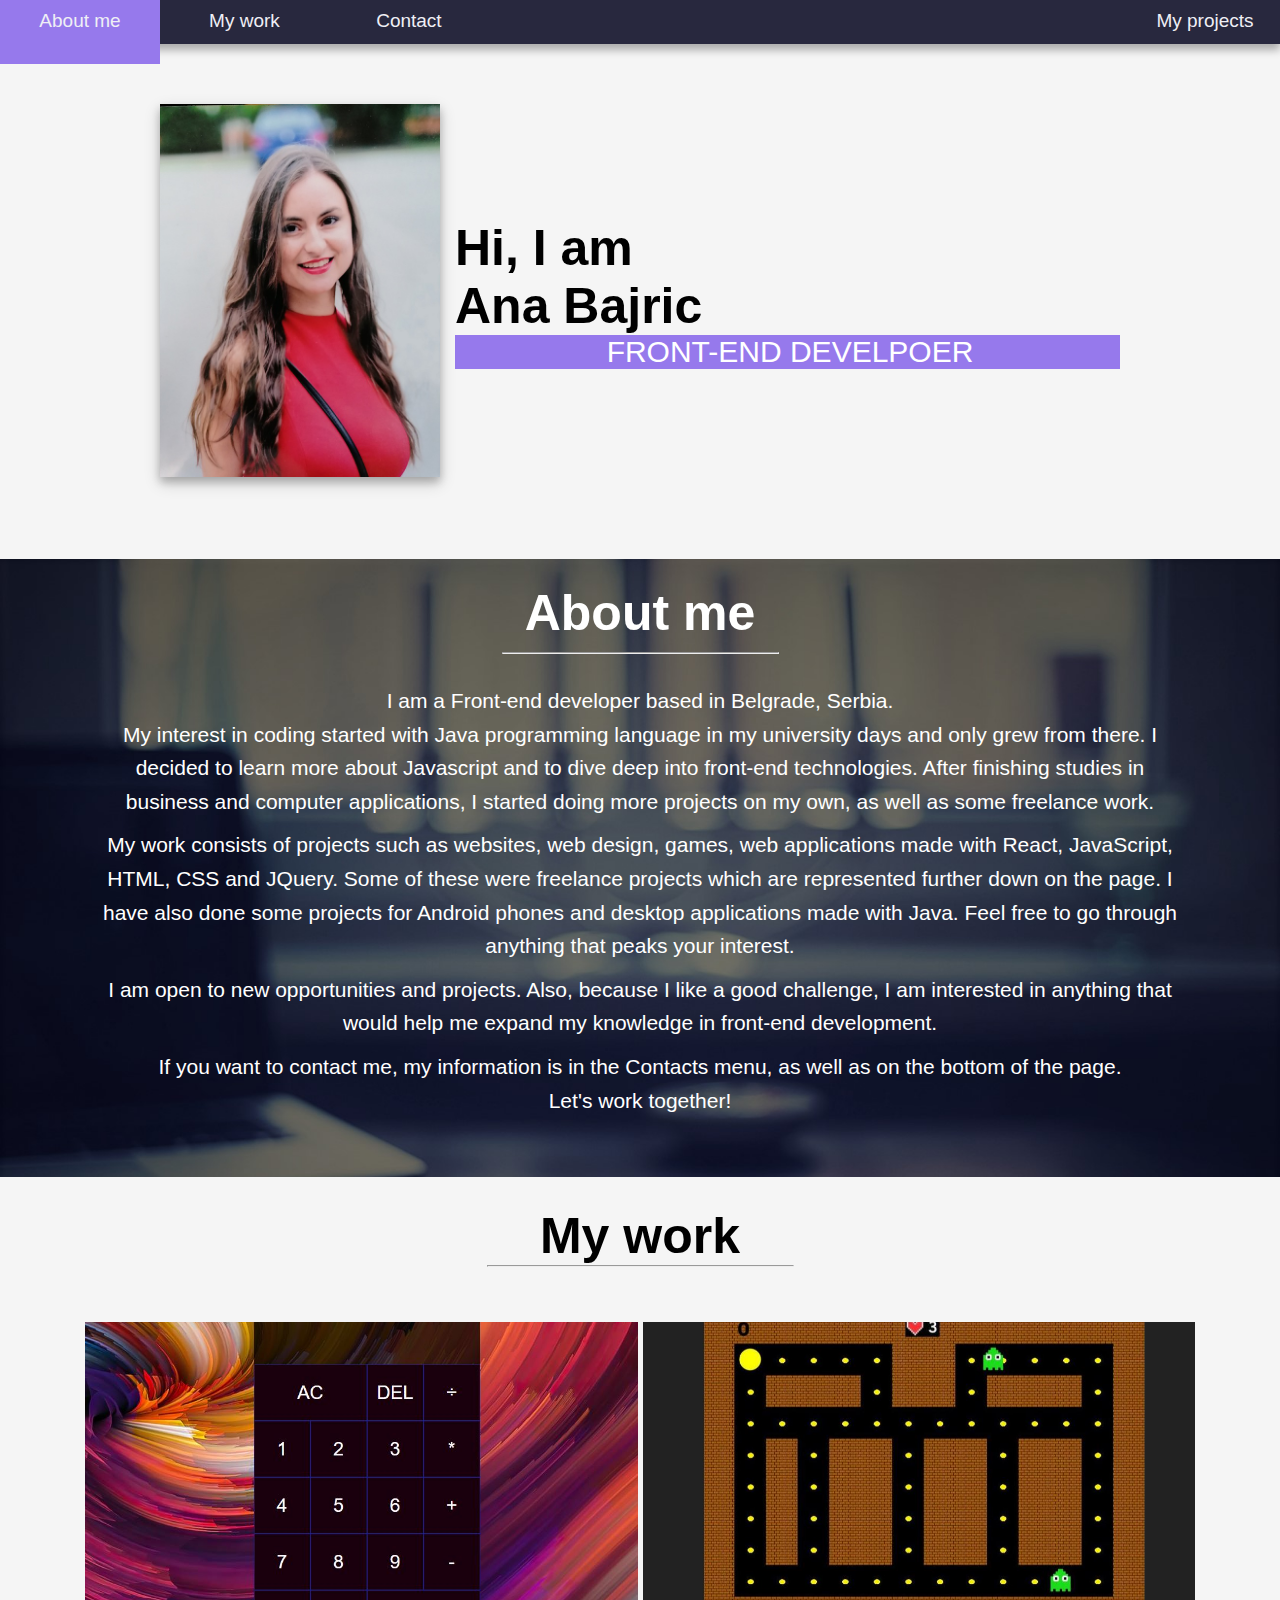
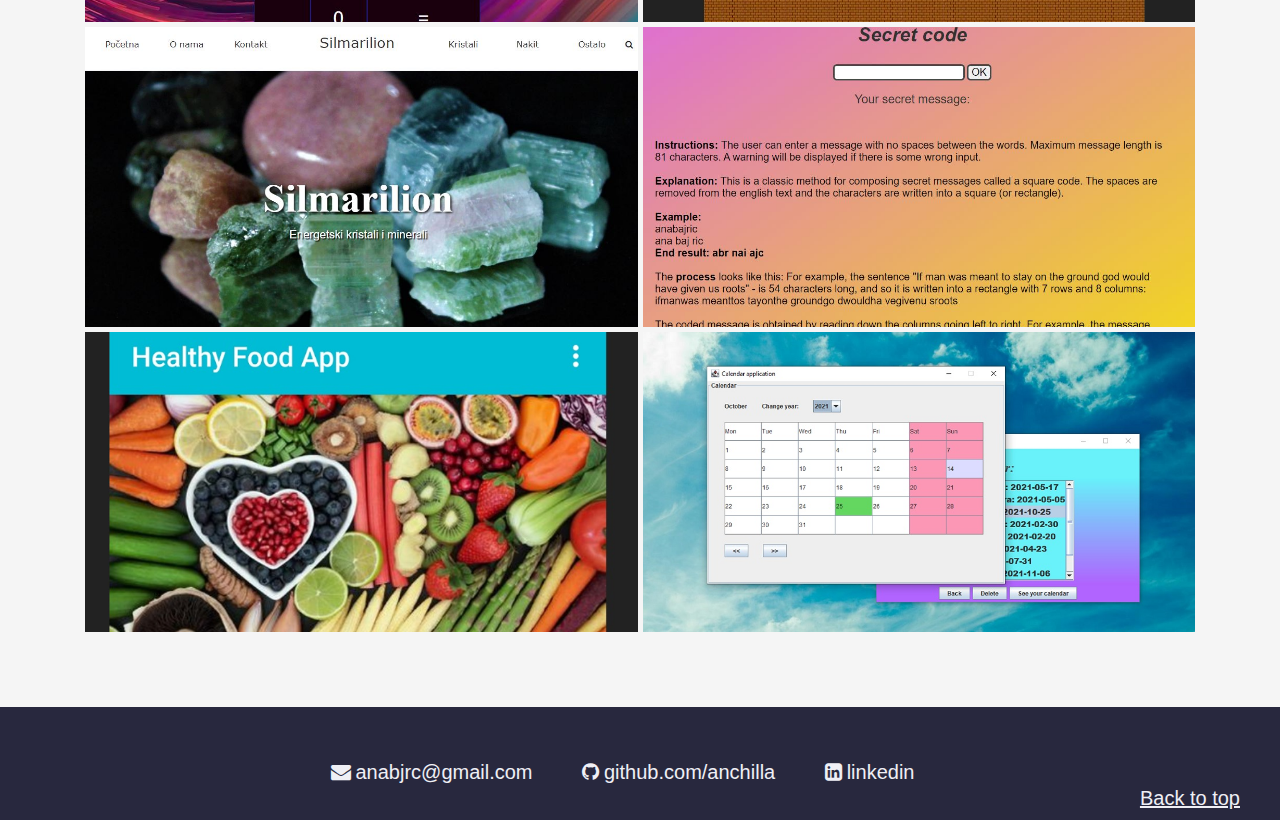
<file: index.html>
<!DOCTYPE html>
<html lang="en">
<head>
	<title>Portfolio Ana Bajric</title>
	 <meta charset="utf-8">
  <meta name="viewport" content="width=device-width, initial-scale=1">
  <meta name="description" content="The portfolio of my work as a developer">
  <meta name="keywords" content="developer, portfolio, Ana Bajric, Java, Hibernate, HTML, CSS, JavaScript, web design, React">
  <link href="https://cdn.jsdelivr.net/npm/bootstrap@5.0.2/dist/css/bootstrap.min.css" rel="stylesheet" integrity="sha384-EVSTQN3/azprG1Anm3QDgpJLIm9Nao0Yz1ztcQTwFspd3yD65VohhpuuCOmLASjC" crossorigin="anonymous">
   <link rel="stylesheet" href="font-awesome-4.7.0/css/font-awesome.min.css">
  <link rel="stylesheet" href="novo.css">
 
</head>

<body>

<div id="nav" class="navbar" style="width: 100%">
	<ul>
		<li><a href="#aboutme" class="linklist navbar_about">About me</a></li>
		<li><a href="#mywork" class="linklist">My work</a></li>
		<li><a href="contact.html" class="linklist">Contact</a></li>

	</ul>
	<div class="contact_div">
		<a href="#mywork" class="contact">My work</a>
	<a href="contact.html" class="contact">Contact</a>
</div>

    <div id="hamb_text"  ><a href="#" class="hamb_paragr" onclick="myHamburger();return false;" >My projects</a></div>

	<a href="#" id="ham_button" class="hamburger"><i class="fa fa-bars" onclick="myHamburger();return false;" ></i></a>

</div>

<div class="intro_div ham_lista">

	<div id="myHamb">
	<div class="hamb_text_explain"><p id="p" style="padding: 0 3px 0; margin: 0;">My Projects:</p>
	<hr  id="hrr" style="color: white; margin: 5px 3px;">
</div>
	<ul id="hamb_proj" class="myHambProj">
		<li><a href="calcReact.html" class="link_ham">Calculator</a></li>
    <li><a href="pacman.html" class="link_ham">Pacman</a></li>
    <li><a href="silma.html" class="link_ham">Silmarilion Website</a></li>
    <li><a href="form.html" class="link_ham">Secret code</a></li>
     <li><a href="proj1.html" class="link_ham">Food app</a></li>
    <li><a href="event2.html" class="link_ham">Event Planner</a></li>
</ul>
  
  	</div>
  </div>


	<div class="intro_grid">
		<img src="images/slikaIE.jpg" alt="Ana Bajric" class="intro_slikaIE">
		
	<img src="images/slikacv.jpg" alt="Ana Bajric" class="intro_slika">

	
	<div class="intro_novo">
		<h1>Hi, I am <br> <span style="font-weight:900">Ana Bajric</span></h1>
		<p class="intro_text">FRONT-END DEVELPOER</p>
	</div>
	
	</div>


	<div id="aboutme" class="aboutme_div">
		<h1 style="text-align: center; padding-top:25px; color: white; ">About me</h1>
		<hr class="beli_hr">
		<p class="about_me">I am a Front-end developer based in Belgrade, Serbia. <br>
My interest in coding started with Java programming language in my university days and only grew from there. I decided to learn more about Javascript and to dive deep into front-end technologies. After finishing studies in business and computer applications, I started doing more projects on my own, as well as some freelance work. 
<p class="about_me">
My work consists of projects such as websites, web design, games, web applications made with React, JavaScript, HTML, CSS and JQuery. Some of these were freelance projects which are represented further down on the page. I have also done some projects for Android phones and desktop applications made with Java. Feel free to go through anything that peaks your interest.
</p>
<p class="about_me">
I am open to new opportunities and projects. Also, because I like a good challenge, I am interested in anything that would help me expand my knowledge in front-end development.
</p>
<p class="about_me">
If you want to contact me, my information is in the Contacts menu, as well as on the bottom of the page. <br>
Let's work together!

	</p>
	</div>


	<div class="my_work" id="mywork">
		<h1 class="h1work">My work</h1>
		<hr class="hr_mywork">
	</div>

	<div class="grid-work-div">
		<div class ="grid_work">

<div class="projekat7">
			<a href="calcReact.html" class="proj">
		
			<img src="projekti/calc1.JPG" alt="projekat 7" class="projslika4">
			<p class="pprojekat"><span class="proj_name">Calculator</span></p>
			</a>
		</div>

<div class="projekat1">
			<a href="pacman.html" class="proj">
				
			<img src="projekti/pacman_main.JPG" alt="projekat 4" class="projslika4">
			<p class="pprojekat"><span class="proj_name">Pacman</span></p>
		</a>
		</div>

			<div class="projekat3">
			<a href="silma.html" class="proj">
				
			<img src="projekti/silma_home.JPG" alt="projekat 4" class="projslika4">
				<p class="pprojekat"><span class="proj_name">Silmarilion Website</span></p>
		</a>
		</div>

		<div class="projekat6">
			<a href="form.html" class="proj">
				
			<img src="projekti/seccode1.JPG" alt="projekat 6" class="projslika6">
			<p class="pprojekat"><span class="proj_name">Secret code</span></p>
		</a>
		</div>

			<div class="projekat4">
			<a href="proj1.html" class="proj">
					
			<img src="images/foodappmain2.jpg" alt="projekat 1" class="projslika1">
			<p class="pprojekat"><span class="proj_name">Food App</span></p>
		</a>
		</div>
		
	<!--	<div class="projekat2">
			<a href="event1.html" class="proj">
			<img src="images/eventmain.jpg" alt="projekat 2" class="projslika2" 
		></a>
		<p class="pprojekat">Java, Hibernate</p>
	</div> -->
			
			<div class="projekat5">
			<a href="event2.html" class="proj">
				
			<img src="images/calmain.jpg" alt="projekat 3" class="projslika3">
				<p class="pprojekat"><span class="proj_name">Event Planer</span></p>
		</a>
		</div>
		
		
			</div>
		
		</div>


		<footer class="footer" style="background: #28283e">
			<ul>
		<li class="email">
			<i class="fa fa-envelope" aria-hidden="true"></i>anabjrc@gmail.com</li>
		<li><a href="https://github.com/anchilla">
			<i class="fa fa-github" aria-hidden="true"></i>github.com/anchilla</a></li>
		<li><a href="https://www.linkedin.com/in/ana-bajric-b48913212/">
			<i class="fa fa-linkedin-square" aria-hidden="true"></i>linkedin
		</a></li>
	</ul>

<div class="dole">
	<a href="#nav" class="back_top">Back to top</a>
</div>
		</footer>

<script>
	
	function myHamburger() {
  var x = document.getElementById("myHamb");

if (x.style.display === "block" ) {
    x.style.display = "none";
}else{
	x.style.display = "block";
}
}

//i za z mora parentNode zato sto je ikonica u <a> tagu, a to je parent node
document.addEventListener("mouseup", function mouseClick(event){
		var x = document.getElementById("myHamb");
		var y = document.getElementById("hamb_proj");
		var z = document.getElementById("ham_button");
		var t = document.getElementById("hamb_text");
	
		if( x.style.display = "block" && event.target.parentNode != x 
		 && event.target.parentNode != y && event.target.parentNode != z
		 && event.target.parentNode != t)
			{x.style.display = "none";
	}
	}) 

</script>

</body>
</html>
</file>
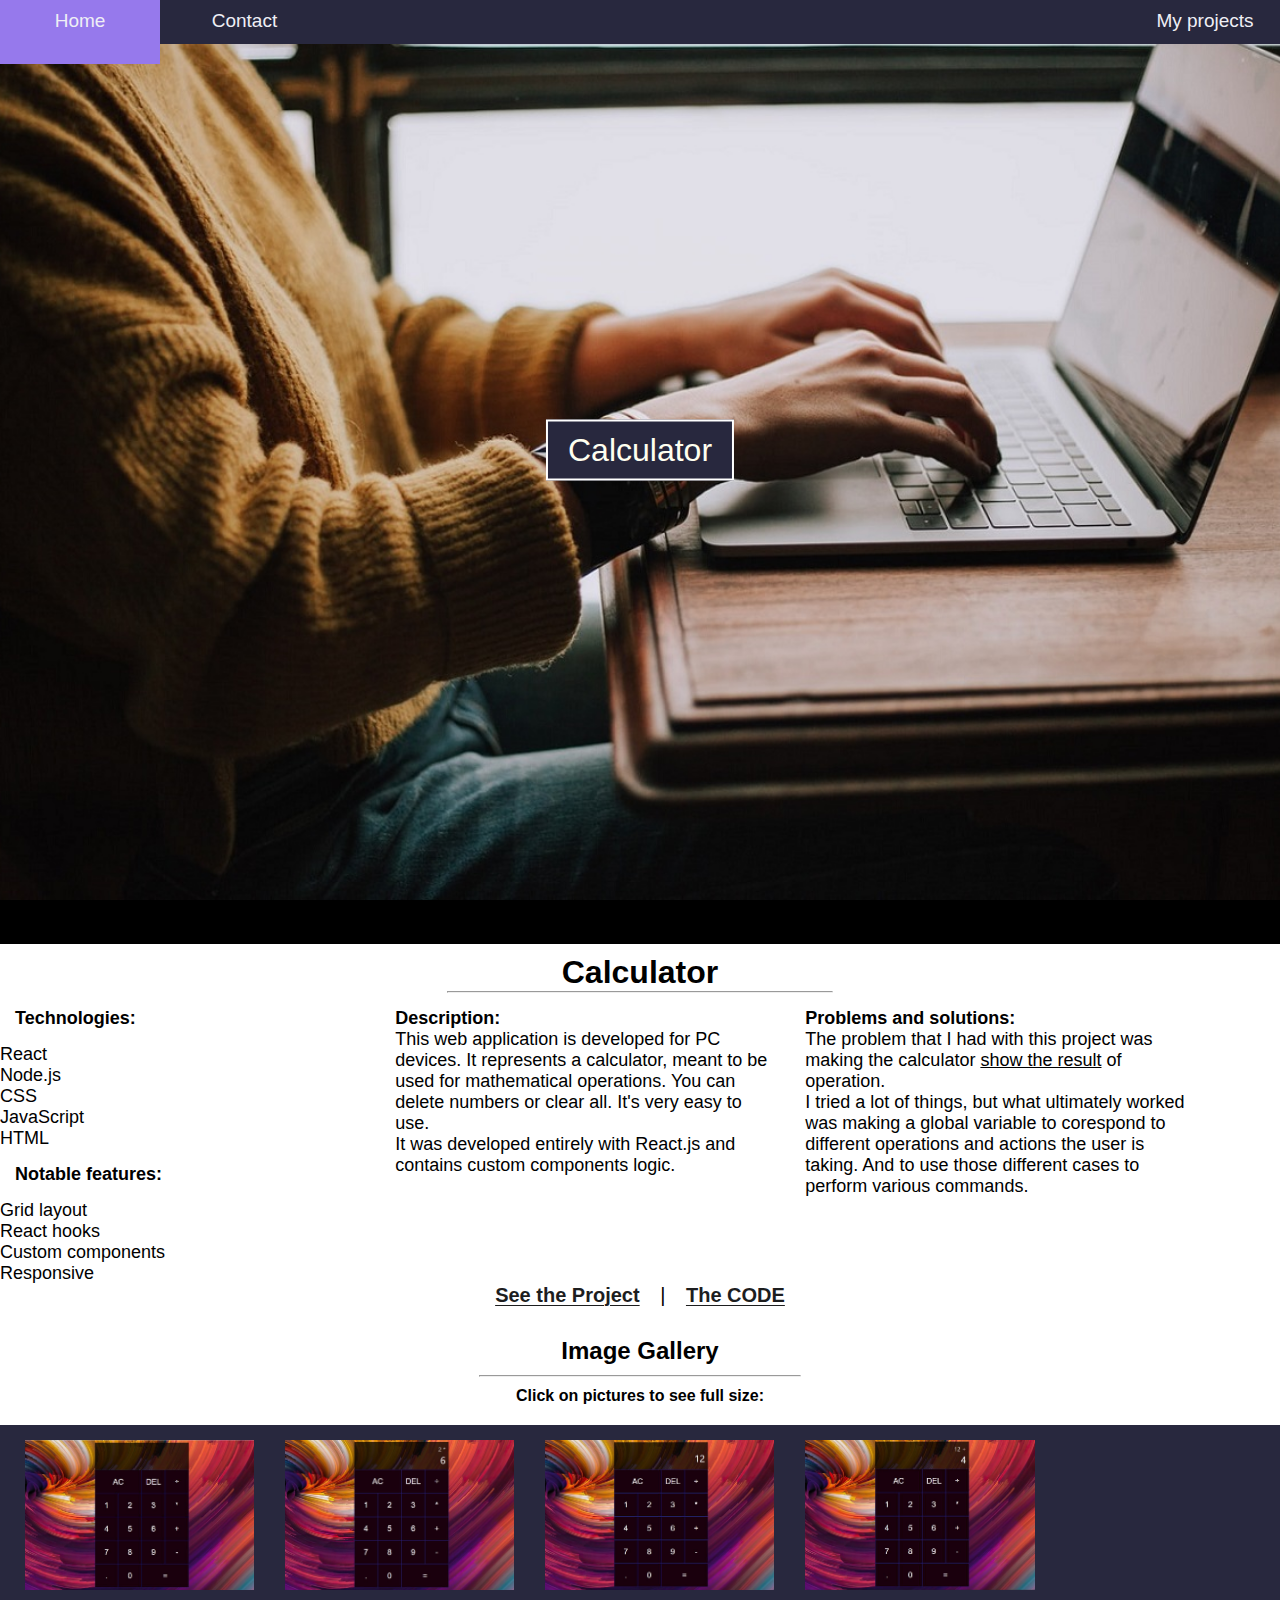
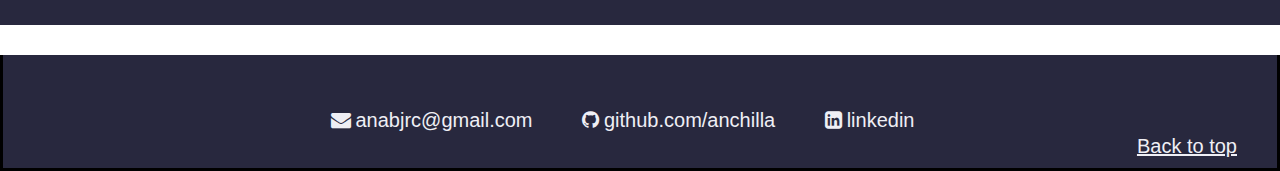
<file: calcReact.html>
<!DOCTYPE html>
<html lang="en">
<head>
	<title>Portfolio Project</title>
	 <meta charset="utf-8">
  <meta name="viewport" content="width=device-width, initial-scale=1">
  <meta name="description" content="My Java project">
  <link href="https://cdn.jsdelivr.net/npm/bootstrap@5.0.2/dist/css/bootstrap.min.css" rel="stylesheet" integrity="sha384-EVSTQN3/azprG1Anm3QDgpJLIm9Nao0Yz1ztcQTwFspd3yD65VohhpuuCOmLASjC" crossorigin="anonymous">
  <link rel="stylesheet" href="font-awesome-4.7.0/css/font-awesome.min.css">
  <script src="jquery-3.6.0.js"></script>
  <link rel="stylesheet" href="event1.css">
		</head>
<body>
<div id="nav" class="navbar" style="width: 100%">
	<ul>
		<li><a href="index.html" class="linklist">Home</a></li>
		<li><a href="contact.html" class="linklist">Contact</a></li>

	</ul>

    <div id="hamb_text"  ><a href="#" class="hamb_paragr" onclick="myHamburger();return false;" >My projects</a></div>
	
	<a href="#" id="ham_button" class="hamburger"><i class="fa fa-bars" aria-hidden="true" onclick="myHamburger();return false;"></i></a>


</div>

<div class="parallax"></div>
<div id="myHamb" class="ham_lista">
	<p style="padding: 0 3px 0; margin: 0;">My Projects:</p>
	<hr style="color: white; margin: 5px 3px">
	<ul id="hamb_proj" class="myHambProj">
<li><a href="calcReact.html" class="link_ham">Calculator</a></li>
    <li><a href="pacman.html" class="link_ham">Pacman</a></li>
    <li><a href="silma.html" class="link_ham">Silmarilion Website</a></li>
    <li><a href="form.html" class="link_ham">Secret code</a></li>
     <li><a href="proj1.html" class="link_ham">Food app</a></li>
    <li><a href="event2.html" class="link_ham">Event Planner</a></li>
</ul>
  
  	</div>

<a href="#exp" class="naziv_proj">Calculator</a>

<div class="explain" id="exp">
	<h1 style="padding-top: 10px">Calculator</h1>
	<hr class="hr">

	<div class="explain_all">
	<div class="explain_tech">
	<p style="padding: 15px;"><b>Technologies:</b></p>
	 <ul>
	 	<li>React</li>
	 	<li>Node.js</li>
	 	<li>CSS</li> 
	 	<li>JavaScript</li>
	 	<li>HTML</li>
	 </ul>
	<p style="padding: 15px;"><b>Notable features:</b></p>
	<ul>
	 	<li>Grid layout</li>
	 	<li>React hooks</li> 
	 	<li>Custom components</li>
		<li>Responsive</li>

	 </ul>
	</div>

<p class="explain_parag" ><b>Description:</b><br>
This web application is developed for PC devices. It represents a calculator, meant to be used for mathematical operations. You can delete numbers or clear all. It's very easy to use.<br> It was developed entirely with React.js and contains custom components logic. </p>

<p class="explain_parag" ><b>Problems and solutions:</b><br>
The problem that I had with this project was making the calculator <u>show the result</u> of operation.<br>
I tried a lot of things, but what ultimately worked was making a global variable to corespond to different operations and actions the user is taking. And to use those different cases to perform various commands.

</p>

</div>

</div>

	<!--<p style="padding: 15px;"><b>Technologies:</b> React, JavaScript, HTML, CSS.<br>
<b>Description:</b><br>This web application is developed for PC devices. It represents a calculator, meant to be used for mathematical operations such as adding, subtracting, multiplying, dividing... You can delete numbers or clear all. It's very easy to use.<br> It was developed entirely with React.js and contains custom components logic.
<br>
-->
<div class="proj_linkovi">
<a href="https://calculator-react-ab.netlify.app/" ><b>See the Project</b></a> |
<a href="https://github.com/anchilla/calculator_react" ><b>The CODE</b></a>
</div>

</p>
</div>


	<h2 class="see_pic2">Image Gallery</h2>
	<hr class="hr2">
	<h4 class="see_pic">Click on pictures to see full size:</h4>
	<div class="box">
		<div class="image">
			<a href="#vS"><img src="projekti/calc1.JPG" alt="projekat" onclick="currentImg(0); showPicture(this)" role="button">
			</a>
		</div>
		<div class="image">
			<a href="#vS"><img src="projekti/calc2.JPG" alt="projekat" onclick="currentImg(1); showPicture(this)" role="button">
			</a>
		</div>
		<div class="image">
			<a href="#vS"><img src="projekti/calc3.JPG" alt="projekat" onclick="currentImg(2); showPicture(this)" role="button">
			</a>
		</div>
				<div class="image">
			<a href="#vS"><img src="projekti/calc4.JPG" alt="projekat" onclick="currentImg(3); showPicture(this)" role="button">
			</a>
		</div>

</div>
	<div class="velika_slika" id="vS">
		<span onclick="this.parentElement.style.display='none'" class="button">&times;</span>

  <img id="velImg" style="width:100%">
<a class="prev" onclick="prevNextImg(-1)" >&#10094;</a>
    <a class="next" onclick="prevNextImg(1)">&#10095;</a>

</div>

<!-- <div class="parallax"></div> -->


<footer class="footer" style="background: #28283e">
			<ul>
		<li class="email">
			<i class="fa fa-envelope" aria-hidden="true"></i>anabjrc@gmail.com</li>
		<li><a href="https://github.com/anchilla">
			<i class="fa fa-github" aria-hidden="true"></i>github.com/anchilla</a></li>
		<li><a href="https://www.linkedin.com/in/ana-bajric-b48913212/">
			<i class="fa fa-linkedin-square" aria-hidden="true"></i>linkedin
		</a></li>
	</ul>

<div class="dole">
	<a href="#nav" class="back_top">Back to top</a>
</div>
		</footer>


<script>

	function myHamburger() {
  var x = document.getElementById("myHamb");
if (x.style.display === "block" ) {
    x.style.display = "none";
  } else {
  	x.style.display = "block";
}
}
document.addEventListener("mouseup", function mouseClick(event){
		var x = document.getElementById("myHamb");
		var y = document.getElementById("hamb_proj");
		var z = document.getElementById("ham_button");
var t = document.getElementById("hamb_text");
	
		if( x.style.display = "block" && event.target.parentNode != x 
		 && event.target.parentNode != y && event.target.parentNode != z
		 && event.target.parentNode != t)
			{x.style.display = "none";
	}
	}) 

	const slike = ["projekti/calc1.JPG", "projekti/calc2.JPG", "projekti/calc3.JPG", "projekti/calc4.JPG"];

	var imgIndex = 0;

	function showPicture(imgs) {
  var expandImg = document.getElementById("velImg");
  //expandImg.src = imgs.src;
  expandImg.parentElement.style.display = "block";
}

function currentImg(index) {
//treba da uzima podatke iz niza i stavi ih u element src
	var expandImg = document.getElementById("velImg");
	imgIndex = index;
		if(imgIndex == slike.length){
		imgIndex = 0;
}
	if(imgIndex < 0){
		imgIndex = slike.length -1;
}
	expandImg.src = slike[imgIndex];

}

function prevNextImg(n){
	currentImg(imgIndex+=n);
	
}

</script>
</body>


</html>
</file>
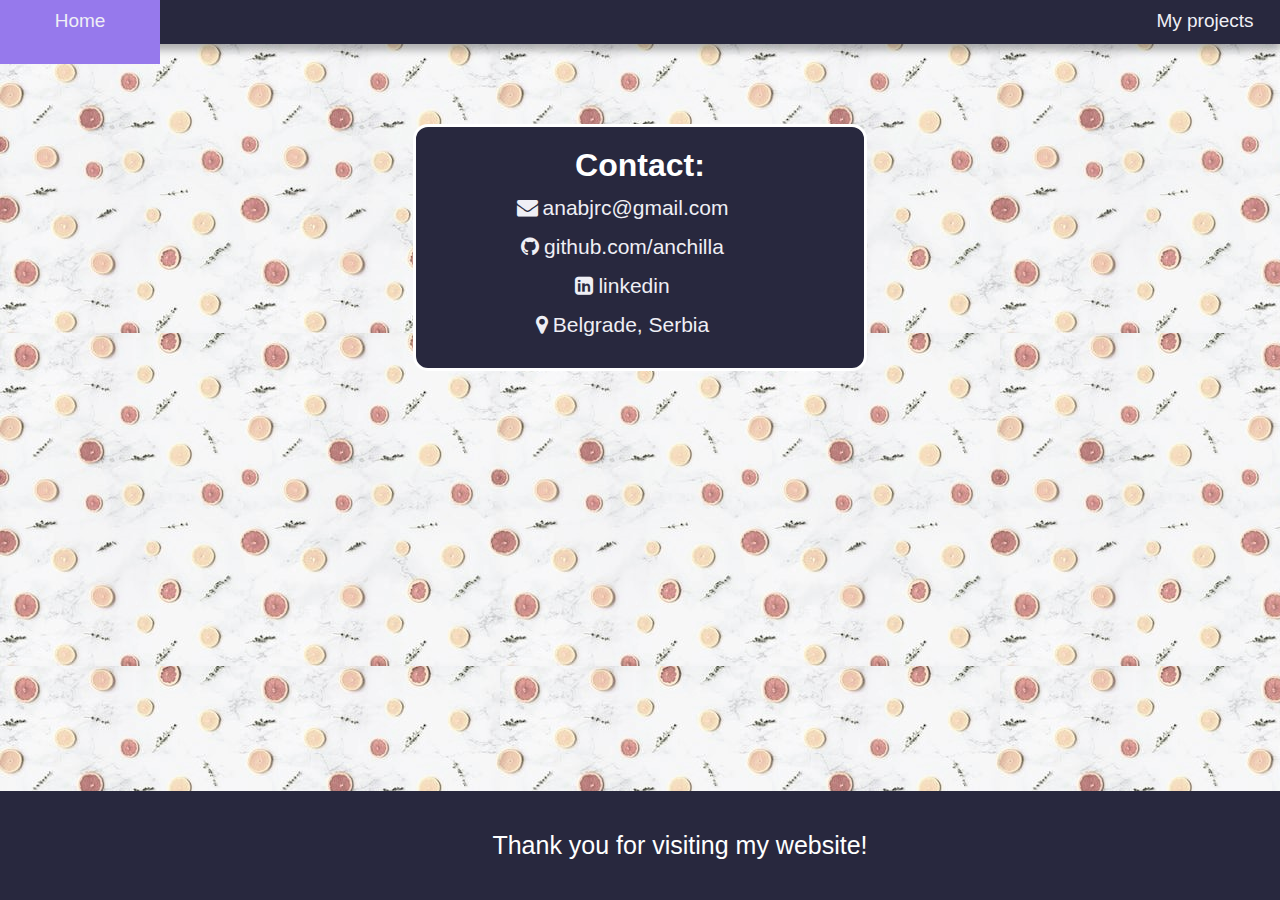
<file: contact.html>
<!DOCTYPE html>
<html lang="en">
<head>
	<title>Portfolio Contact</title>
	<meta charset="utf-8">
	<meta name="viewport" content="width=device-width, initial-scale=1">
	<meta name="description" content="My contact info">
	<link href="https://cdn.jsdelivr.net/npm/bootstrap@5.0.2/dist/css/bootstrap.min.css" rel="stylesheet" integrity="sha384-EVSTQN3/azprG1Anm3QDgpJLIm9Nao0Yz1ztcQTwFspd3yD65VohhpuuCOmLASjC" crossorigin="anonymous">
	<link rel="stylesheet" href="font-awesome-4.7.0/css/font-awesome.min.css">
	<link rel="stylesheet" href="contact.css">
</head>

<body>

	<div id="nav" class="navbar" style="width: 100%">
		<ul>
			<li><a href="index.html" class="linklist">Home</a></li>

		</ul>

	    <div id="hamb_text"  ><a href="#" class="hamb_paragr" onclick="myHamburger();return false;" >My projects</a></div>

		<a href="#" id="ham_button" class="hamburger"><i class="fa fa-bars" aria-hidden="true" onclick="myHamburger();return false;"></i></a>

	</div>


	<div class="cont">

		<div id="myHamb" class="ham_lista">
			<p style="padding: 0 3px 0; margin: 0;">My Projects:</p>
			<hr style="color: white; margin: 5px 3px;">
			<ul id="hamb_proj" class="myHambProj">
<li><a href="calcReact.html" class="link_ham">Calculator</a></li>
    <li><a href="pacman.html" class="link_ham">Pacman</a></li>
    <li><a href="silma.html" class="link_ham">Silmarilion Website</a></li>
    <li><a href="form.html" class="link_ham">Secret code</a></li>
     <li><a href="proj1.html" class="link_ham">Food app</a></li>
    <li><a href="event2.html" class="link_ham">Event Planner</a></li>
			</ul>

		</div>

		<h1 style="padding-bottom: 8px;">Contact:</h1>

		<ul class="cont_list">
			<li class="email">
				<i class="fa fa-envelope" aria-hidden="true"></i>anabjrc@gmail.com</li>
				<li><a href="https://github.com/anchilla">
					<i class="fa fa-github" aria-hidden="true"></i>github.com/anchilla</a></li>
					<li><a href="https://www.linkedin.com/in/ana-bajric-b48913212/">
						<i class="fa fa-linkedin-square" aria-hidden="true"></i>linkedin
					</a></li>
					<li class="email"><i class="fa fa-map-marker" aria-hidden="true"></i>Belgrade, Serbia</li>

				</ul>

			</div>

			<footer class="footer" style="background: #28283e">
				<p>Thank you for visiting my website!</p>
			</footer>

			<script>

				function myHamburger() {
					var x = document.getElementById("myHamb");
					if (x.style.display === "block" ) {
						x.style.display = "none";
					} else {
						x.style.display = "block";
					}
				}

				document.addEventListener("mouseup", function mouseClick(event){
					var x = document.getElementById("myHamb");
					var y = document.getElementById("hamb_proj");
					var z = document.getElementById("ham_button");
var t = document.getElementById("hamb_text");
	
		if( x.style.display = "block" && event.target.parentNode != x 
		 && event.target.parentNode != y && event.target.parentNode != z
		 && event.target.parentNode != t)
						{x.style.display = "none";
				}
			}) 

		</script>
	</body>
	

	</html>
</file>
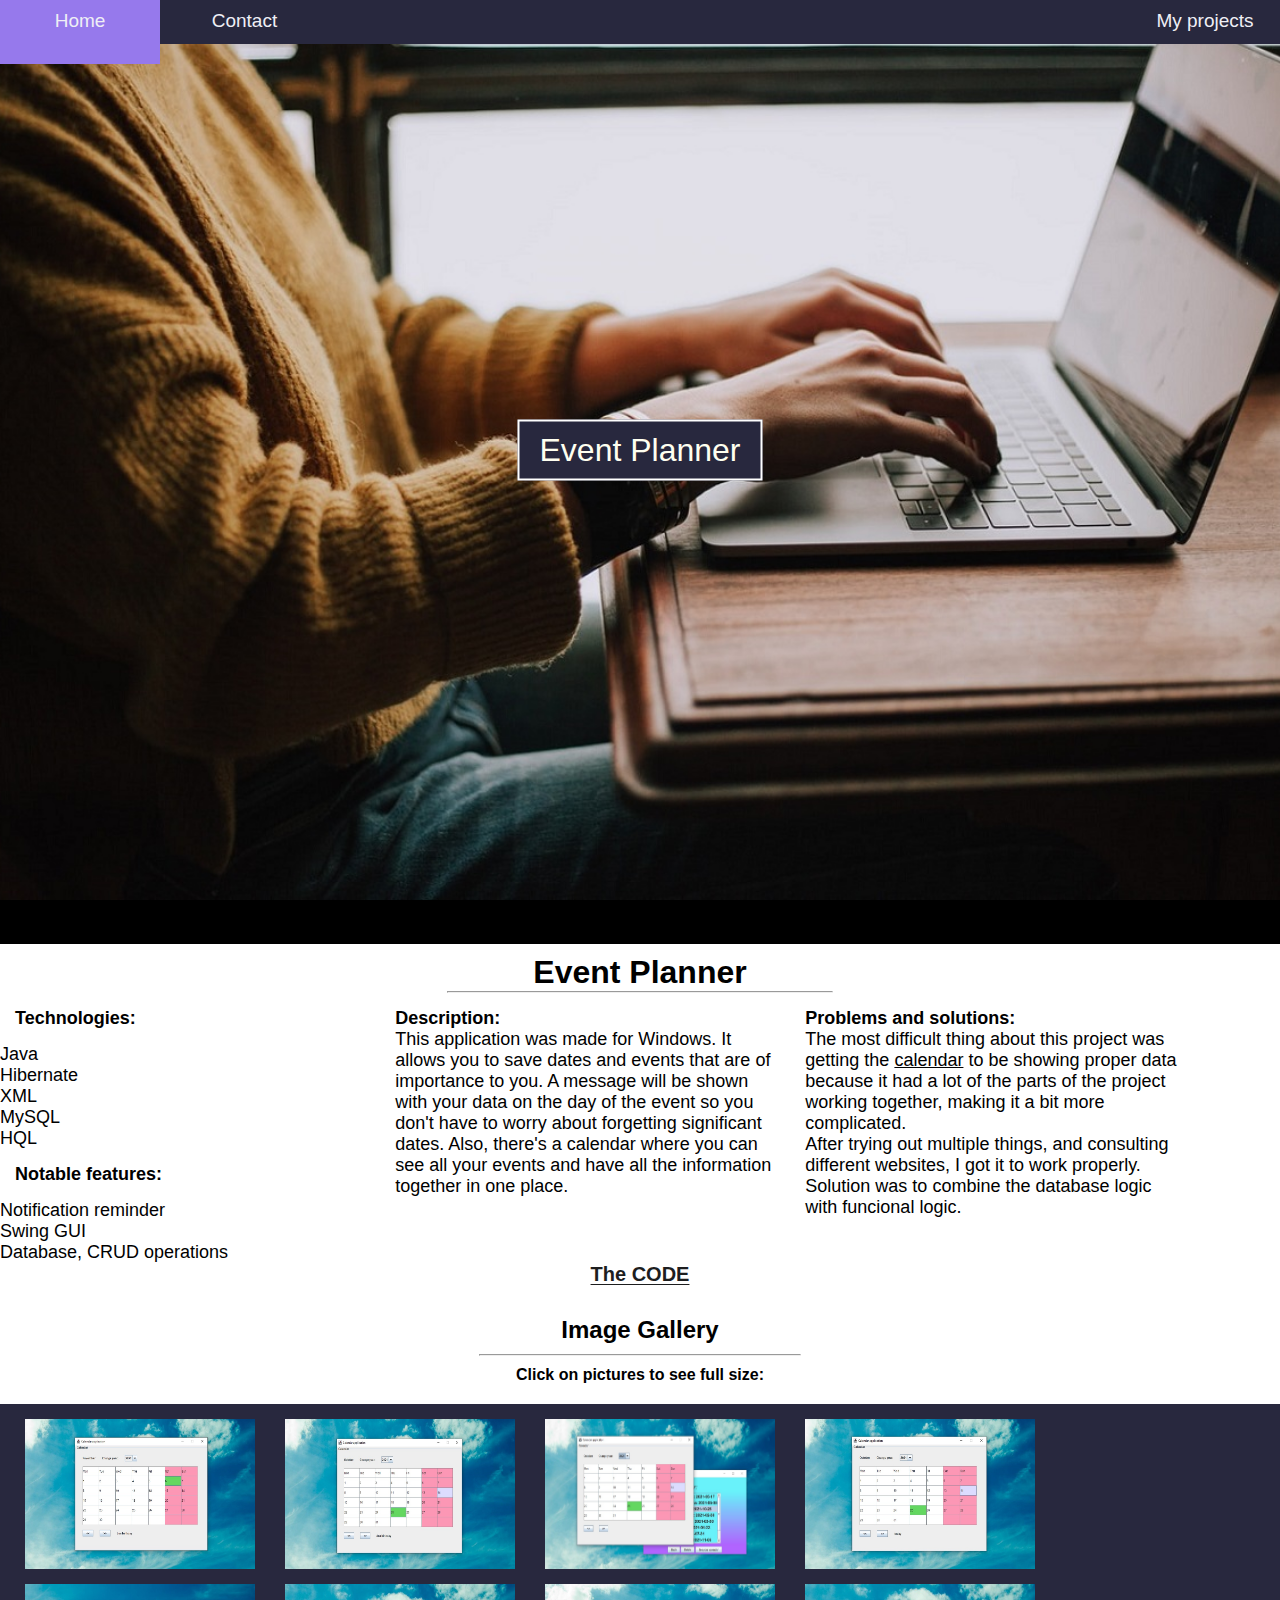
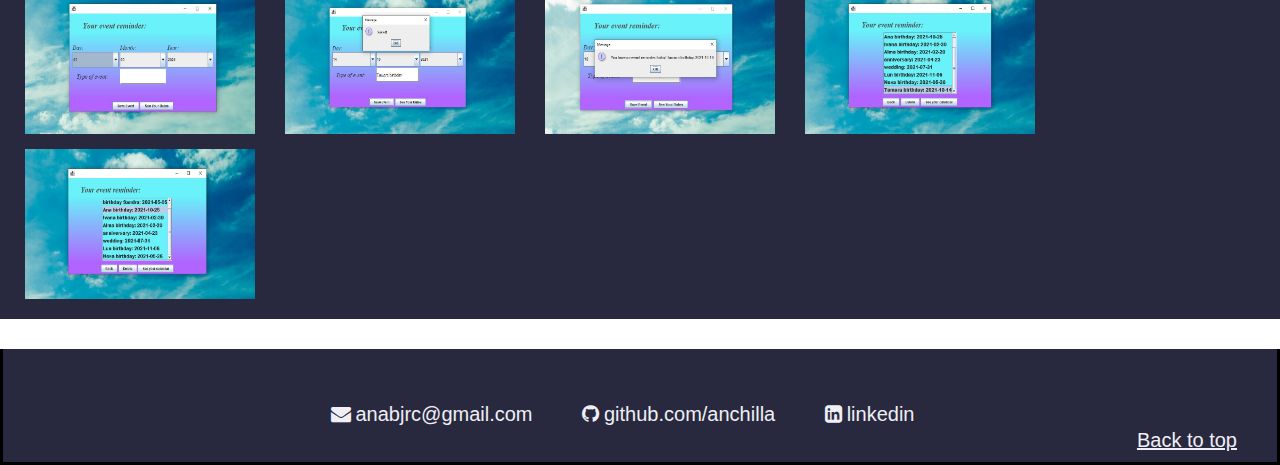
<file: event2.html>
<!DOCTYPE html>
<html lang="en">
<head>
	<title>Portfolio Project</title>
	 <meta charset="utf-8">
  <meta name="viewport" content="width=device-width, initial-scale=1">
  <meta name="description" content="My Java project">
  <link href="https://cdn.jsdelivr.net/npm/bootstrap@5.0.2/dist/css/bootstrap.min.css" rel="stylesheet" integrity="sha384-EVSTQN3/azprG1Anm3QDgpJLIm9Nao0Yz1ztcQTwFspd3yD65VohhpuuCOmLASjC" crossorigin="anonymous">
  <link rel="stylesheet" href="font-awesome-4.7.0/css/font-awesome.min.css">
  <link rel="stylesheet" href="event1.css">
		</head>
<body>
<div id="nav" class="navbar" style="width: 100%">
	<ul>
		<li><a href="index.html" class="linklist">Home</a></li>
		<li><a href="contact.html" class="linklist">Contact</a></li>

	</ul>

    <div id="hamb_text"  ><a href="#" class="hamb_paragr" onclick="myHamburger();return false;" >My projects</a></div>
	
	<a href="#" id="ham_button" class="hamburger"><i class="fa fa-bars" aria-hidden="true" onclick="myHamburger();return false;"></i></a>


</div>

<div class="parallax"></div>
<div id="myHamb" class="ham_lista">
	<p style="padding: 0 3px 0; margin: 0;">My Projects:</p>
	<hr style="color: white; margin: 5px 3px">
	<ul id="hamb_proj" class="myHambProj">
<li><a href="calcReact.html" class="link_ham">Calculator</a></li>
    <li><a href="pacman.html" class="link_ham">Pacman</a></li>
    <li><a href="silma.html" class="link_ham">Silmarilion Website</a></li>
    <li><a href="form.html" class="link_ham">Secret code</a></li>
     <li><a href="proj1.html" class="link_ham">Food app</a></li>
    <li><a href="event2.html" class="link_ham">Event Planner</a></li>
</ul>
  
  	</div>

<a href="#exp" class="naziv_proj">Event Planner</a>

<div class="explain" id="exp">
	<h1 style="padding-top: 10px">Event Planner</h1>
	<hr class="hr">

	<div class="explain_all">
	<div class="explain_tech">
	<p style="padding: 15px;"><b>Technologies:</b></p>
	 <ul>
	 	<li>Java</li>
	 	<li>Hibernate</li> 
	 	<li>XML</li>
	 	<li>MySQL</li>
	 	<li>HQL</li>
	 </ul>
	<p style="padding: 15px;"><b>Notable features:</b></p>
	<ul>

	 	<li>Notification reminder</li> 
	 	<li>Swing GUI</li>
	 	<li>Database, CRUD operations</li>
	 </ul>
	</div>

<p class="explain_parag" ><b>Description:</b><br>
This application was made for Windows. It allows you to save dates and events that are of importance to you. A message will be shown with your data on the day of the event so you don't have to worry about forgetting significant dates. Also, there's a calendar where you can see all your events and have all the information together in one place. </p>

<p class="explain_parag" ><b>Problems and solutions:</b><br>
The most difficult thing about this project was getting the <u>calendar</u> to be showing proper data because it had a lot of the parts of the project working together, making it a bit more complicated. <br>
After trying out multiple things, and consulting different websites, I got it to work properly. Solution was to combine the database logic with funcional logic.

</p>

</div>

</div>

<!--	<p style="padding: 15px;"><b>Technologies:</b> Java, Hibernate, HQL, XML, MySQL.<br>
<b>Description:</b> This application was made for PCs. It allows you to save dates and events that are of importance to you. A message will be shown with your data on the day of the event so you don't have to worry about forgetting significant dates. Also, there's a calendar where you can see all your events and have all the information together in one place. In addition, there's a database which memorizes all your input.<br> This project uses Java programming language, Hibernate ORM as a mapping tool, and SQL and MySQL Workbench 8.0.23 database service. It is made with Eclipse IDE Enterprise 4.19.0 and uses Swing GUI. Developed for Windows.<br>
The project consists of graphical user interface programming, event handling, crud operations and many other java related algorithams.<br>
-->

<div class="proj_linkovi">
<a href="https://github.com/anchilla/event_planner_updated/tree/master" ><b>The CODE</b></a>
</div>
</p>
</div>


	<h2 class="see_pic2">Image Gallery</h2>
	<hr class="hr2">
	<h4 class="see_pic">Click on pictures to see full size:</h4>
	<div class="box">
		<div class="image">
			<a href="#vS"><img src="projekti/calev.jpg" alt="projekat" onclick="currentImg(0); showPicture(this)" role="button">
			</a>
		</div>
		<div class="image">
			<a href="#vS"><img src="projekti/calevent.jpg" alt="projekat" onclick="currentImg(1); showPicture(this)" role="button">
			</a>
		</div>
		<div class="image">
			<a href="#vS"><img src="projekti/calmain.jpg" alt="projekat" onclick="currentImg(2); showPicture(this)" role="button">
			</a>
		</div>
		<div class="image">
			<a href="#vS"><img src="projekti/caltoday.jpg" alt="projekat" onclick="currentImg(3); showPicture(this)" role="button">
			</a>
		</div>

		<div class="image">
			<a href="#vS"><img src="projekti/eventmain.jpg" alt="projekat" onclick="currentImg(4); showPicture(this)" role="button">
			</a>
		</div>
		<div class="image">
			<a href="#vS"><img src="projekti/eventsave.jpg" alt="projekat" onclick="currentImg(5); showPicture(this)" role="button">
			</a>
		</div>
		<div class="image">
			<a href="#vS"><img src="projekti/eventSave2.jpg" alt="projekat" onclick="currentImg(6); showPicture(this)" role="button">
			</a>
		</div>
		<div class="image">
			<a href="#vS"><img src="projekti/eventurevent.jpg" alt="projekat" onclick="currentImg(7); showPicture(this)" role="button">
			</a>
		</div>
		<div class="image">
			<a href="#vS"><img src="projekti/eventdel.jpg" alt="projekat" onclick="currentImg(8); showPicture(this)" role="button">
			</a>
		</div>
</div>
	<div class="velika_slika" id="vS">
		<span onclick="this.parentElement.style.display='none'" class="button">&times;</span>

  <img id="velImg" style="width:100%">
<a class="prev" onclick="prevNextImg(-1)" >&#10094;</a>
    <a class="next" onclick="prevNextImg(1)">&#10095;</a>

</div>

<!-- <div class="parallax"></div> -->


<footer class="footer" style="background: #28283e">
			<ul>
		<li class="email">
			<i class="fa fa-envelope" aria-hidden="true"></i>anabjrc@gmail.com</li>
		<li><a href="https://github.com/anchilla">
			<i class="fa fa-github" aria-hidden="true"></i>github.com/anchilla</a></li>
		<li><a href="https://www.linkedin.com/in/ana-bajric-b48913212/">
			<i class="fa fa-linkedin-square" aria-hidden="true"></i>linkedin
		</a></li>
	</ul>

<div class="dole">
	<a href="#nav" class="back_top">Back to top</a>
</div>
		</footer>


<script>

	function myHamburger() {
  var x = document.getElementById("myHamb");
if (x.style.display === "block" ) {
    x.style.display = "none";
  } else {
  	x.style.display = "block";
}
}
document.addEventListener("mouseup", function mouseClick(event){
		var x = document.getElementById("myHamb");
		var y = document.getElementById("hamb_proj");
		var z = document.getElementById("ham_button");
var t = document.getElementById("hamb_text");
	
		if( x.style.display = "block" && event.target.parentNode != x 
		 && event.target.parentNode != y && event.target.parentNode != z
		 && event.target.parentNode != t)
			{x.style.display = "none";
	}
	}) 

	const slike = ["projekti/calev.jpg", "projekti/calevent.jpg", 
"projekti/calmain.jpg", "projekti/caltoday.jpg", "projekti/eventmain.jpg",
"projekti/eventsave.jpg", "projekti/eventSave2.jpg", "projekti/eventurevent.jpg",
"projekti/eventdel.jpg"]

	var imgIndex = 0;

	function showPicture(imgs) {
  var expandImg = document.getElementById("velImg");
  //expandImg.src = imgs.src;
  expandImg.parentElement.style.display = "block";
}

function currentImg(index) {
//treba da uzima podatke iz niza i stavi ih u element src
	var expandImg = document.getElementById("velImg");
	imgIndex = index;
		if(imgIndex == slike.length){
		imgIndex = 0;
}
	if(imgIndex < 0){
		imgIndex = slike.length -1;
}
	expandImg.src = slike[imgIndex];

}

function prevNextImg(n){
	currentImg(imgIndex+=n);
	
}

</script>
</body>


</html>
</file>
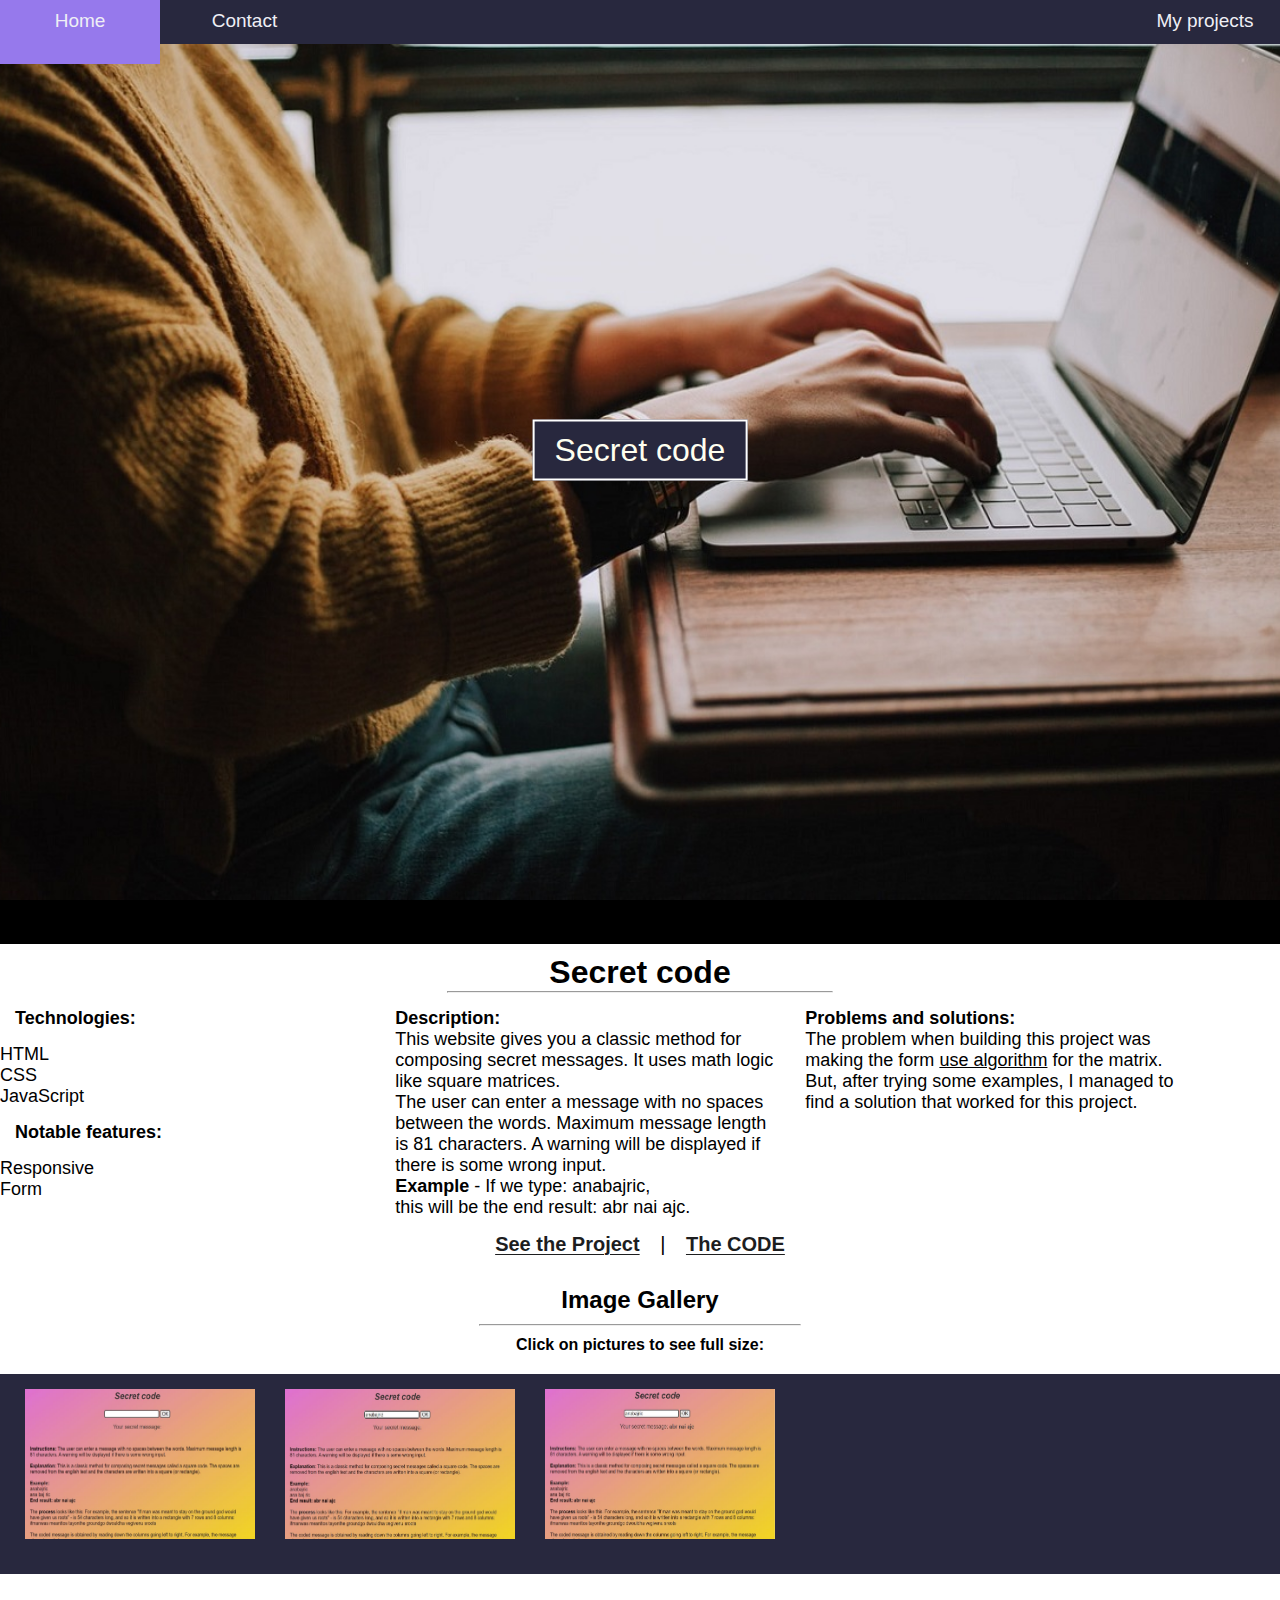
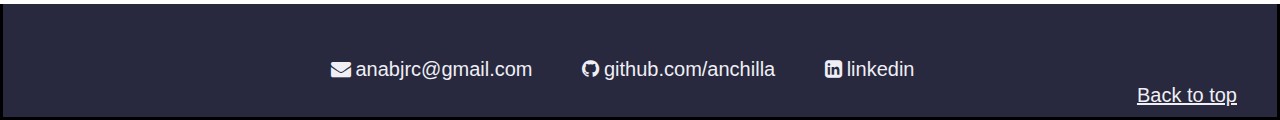
<file: form.html>
<!DOCTYPE html>
<html lang="en">
<head>
	<title>Portfolio Project</title>
	 <meta charset="utf-8">
  <meta name="viewport" content="width=device-width, initial-scale=1">
  <meta name="description" content="My Java project">
  <link href="https://cdn.jsdelivr.net/npm/bootstrap@5.0.2/dist/css/bootstrap.min.css" rel="stylesheet" integrity="sha384-EVSTQN3/azprG1Anm3QDgpJLIm9Nao0Yz1ztcQTwFspd3yD65VohhpuuCOmLASjC" crossorigin="anonymous">
  <link rel="stylesheet" href="font-awesome-4.7.0/css/font-awesome.min.css">
  <link rel="stylesheet" href="event1.css">
		</head>
<body>
<div id="nav" class="navbar" style="width: 100%">
	<ul>
		<li><a href="index.html" class="linklist">Home</a></li>
		<li><a href="contact.html" class="linklist">Contact</a></li>

	</ul>

    <div id="hamb_text"  ><a href="#" class="hamb_paragr" onclick="myHamburger();return false;" >My projects</a></div>
	
	<a href="#" id="ham_button" class="hamburger"><i class="fa fa-bars" aria-hidden="true" onclick="myHamburger();return false;"></i></a>


</div>

<div class="parallax"></div>
<div id="myHamb" class="ham_lista">
	<p style="padding: 0 3px 0; margin: 0;">My Projects:</p>
	<hr style="color: white; margin: 5px 3px">
	<ul id="hamb_proj" class="myHambProj">
<li><a href="calcReact.html" class="link_ham">Calculator</a></li>
    <li><a href="pacman.html" class="link_ham">Pacman</a></li>
    <li><a href="silma.html" class="link_ham">Silmarilion Website</a></li>
    <li><a href="form.html" class="link_ham">Secret code</a></li>
     <li><a href="proj1.html" class="link_ham">Food app</a></li>
    <li><a href="event2.html" class="link_ham">Event Planner</a></li>
</ul>
  
  	</div>

<a href="#exp" class="naziv_proj">Secret code</a>

<div class="explain" id="exp">
	<h1 style="padding-top: 10px">Secret code</h1>
	<hr class="hr">

	<div class="explain_all">
	<div class="explain_tech">
	<p style="padding: 15px;"><b>Technologies:</b></p>
	 <ul >
	 	<li >HTML</li>
	 	<li>CSS</li> 
	 	<li >JavaScript</li>

	 </ul>
	 	<p style="padding: 15px;"><b>Notable features:</b></p>
	<ul >
	 	<li >Responsive</li>
	 	<li >Form</li> 

	 </ul>

	</div>

<p class="explain_parag" style="padding: 15px;"><b>Description:</b><br>
This website gives you a classic method for composing secret messages. It uses math logic like square matrices. <br>
The user can enter a message with no spaces between the words. Maximum message length is 81 characters. A warning will be displayed if there is some wrong input.
<br>
<b>Example</b> - If we type: anabajric,<br>
this will be the end result: abr nai ajc.<br> </p>

<p class="explain_parag" ><b>Problems and solutions:</b><br>
The problem when building this project was making the form <u>use algorithm</u> for the matrix. But, after trying some examples, I managed to find a solution that worked for this project.

</p>

</div>

</div>

<!--	<p style="padding: 15px;"><b>Technologies:</b> JavaScript, HTML, CSS.<br>
<b>Description:</b>This website gives you a classic method for composing secret messages, which is called a square code. The spaces are removed from the english text and the characters are written into a square (or rectangle). It uses math logic like square matrices. It's made to be responsive and can be viewed by many devices, such as mobile phones, tablets, laptops, PCs... The project consists of forms and javascript logic used to handle the operations.<br>
The user can enter a message with no spaces between the words. Maximum message length is 81 characters. A warning will be displayed if there is some wrong input.
<br>
<b>Example</b> - If we type:<br>
anabajric<br>
Message will be processed like this:<br>
ana baj ric<br>
And this will be the end result:<br>
abr nai ajc<br>
-->

<div class="proj_linkovi">
<a href="https://formanab.netlify.app/" ><b>See the Project</b></a> |
<a href="https://github.com/anchilla/formsecert" ><b>The CODE</b></a>
</div>
</p>
</div>


	<h2 class="see_pic2">Image Gallery</h2>
	<hr class="hr2">
	<h4 class="see_pic">Click on pictures to see full size:</h4>
	<div class="box">
		<div class="image">
			<a href="#vS"><img src="projekti/seccode1.JPG" alt="projekat" onclick="currentImg(0); showPicture(this)" role="button">
			</a>
		</div>
		<div class="image">
			<a href="#vS"><img src="projekti/seccode2.JPG" alt="projekat" onclick="currentImg(1); showPicture(this)" role="button">
			</a>
		</div>
		<div class="image">
			<a href="#vS"><img src="projekti/seccode3.JPG" alt="projekat" onclick="currentImg(2); showPicture(this)" role="button">
			</a>
		</div>

</div>
	<div class="velika_slika" id="vS">
		<span onclick="this.parentElement.style.display='none'" class="button">&times;</span>

  <img id="velImg" style="width:100%">
<a class="prev" onclick="prevNextImg(-1)" >&#10094;</a>
    <a class="next" onclick="prevNextImg(1)">&#10095;</a>

</div>

<!-- <div class="parallax"></div> -->


<footer class="footer" style="background: #28283e">
			<ul>
		<li class="email">
			<i class="fa fa-envelope" aria-hidden="true"></i>anabjrc@gmail.com</li>
		<li><a href="https://github.com/anchilla">
			<i class="fa fa-github" aria-hidden="true"></i>github.com/anchilla</a></li>
		<li><a href="https://www.linkedin.com/in/ana-bajric-b48913212/">
			<i class="fa fa-linkedin-square" aria-hidden="true"></i>linkedin
		</a></li>
	</ul>

<div class="dole">
	<a href="#nav" class="back_top">Back to top</a>
</div>
		</footer>


<script>

	function myHamburger() {
  var x = document.getElementById("myHamb");
if (x.style.display === "block" ) {
    x.style.display = "none";
  } else {
  	x.style.display = "block";
}
}
document.addEventListener("mouseup", function mouseClick(event){
		var x = document.getElementById("myHamb");
		var y = document.getElementById("hamb_proj");
		var z = document.getElementById("ham_button");
var t = document.getElementById("hamb_text");
	
		if( x.style.display = "block" && event.target.parentNode != x 
		 && event.target.parentNode != y && event.target.parentNode != z
		 && event.target.parentNode != t)
			{x.style.display = "none";
	}
	}) 

	const slike = ["projekti/seccode1.JPG", "projekti/seccode2.JPG", "projekti/seccode3.JPG"];

	var imgIndex = 0;

	function showPicture(imgs) {
  var expandImg = document.getElementById("velImg");
  //expandImg.src = imgs.src;
  expandImg.parentElement.style.display = "block";
}

function currentImg(index) {
//treba da uzima podatke iz niza i stavi ih u element src
	var expandImg = document.getElementById("velImg");
	imgIndex = index;
		if(imgIndex == slike.length){
		imgIndex = 0;
}
	if(imgIndex < 0){
		imgIndex = slike.length -1;
}
	expandImg.src = slike[imgIndex];

}

function prevNextImg(n){
	currentImg(imgIndex+=n);
	
}

</script>
</body>


</html>
</file>
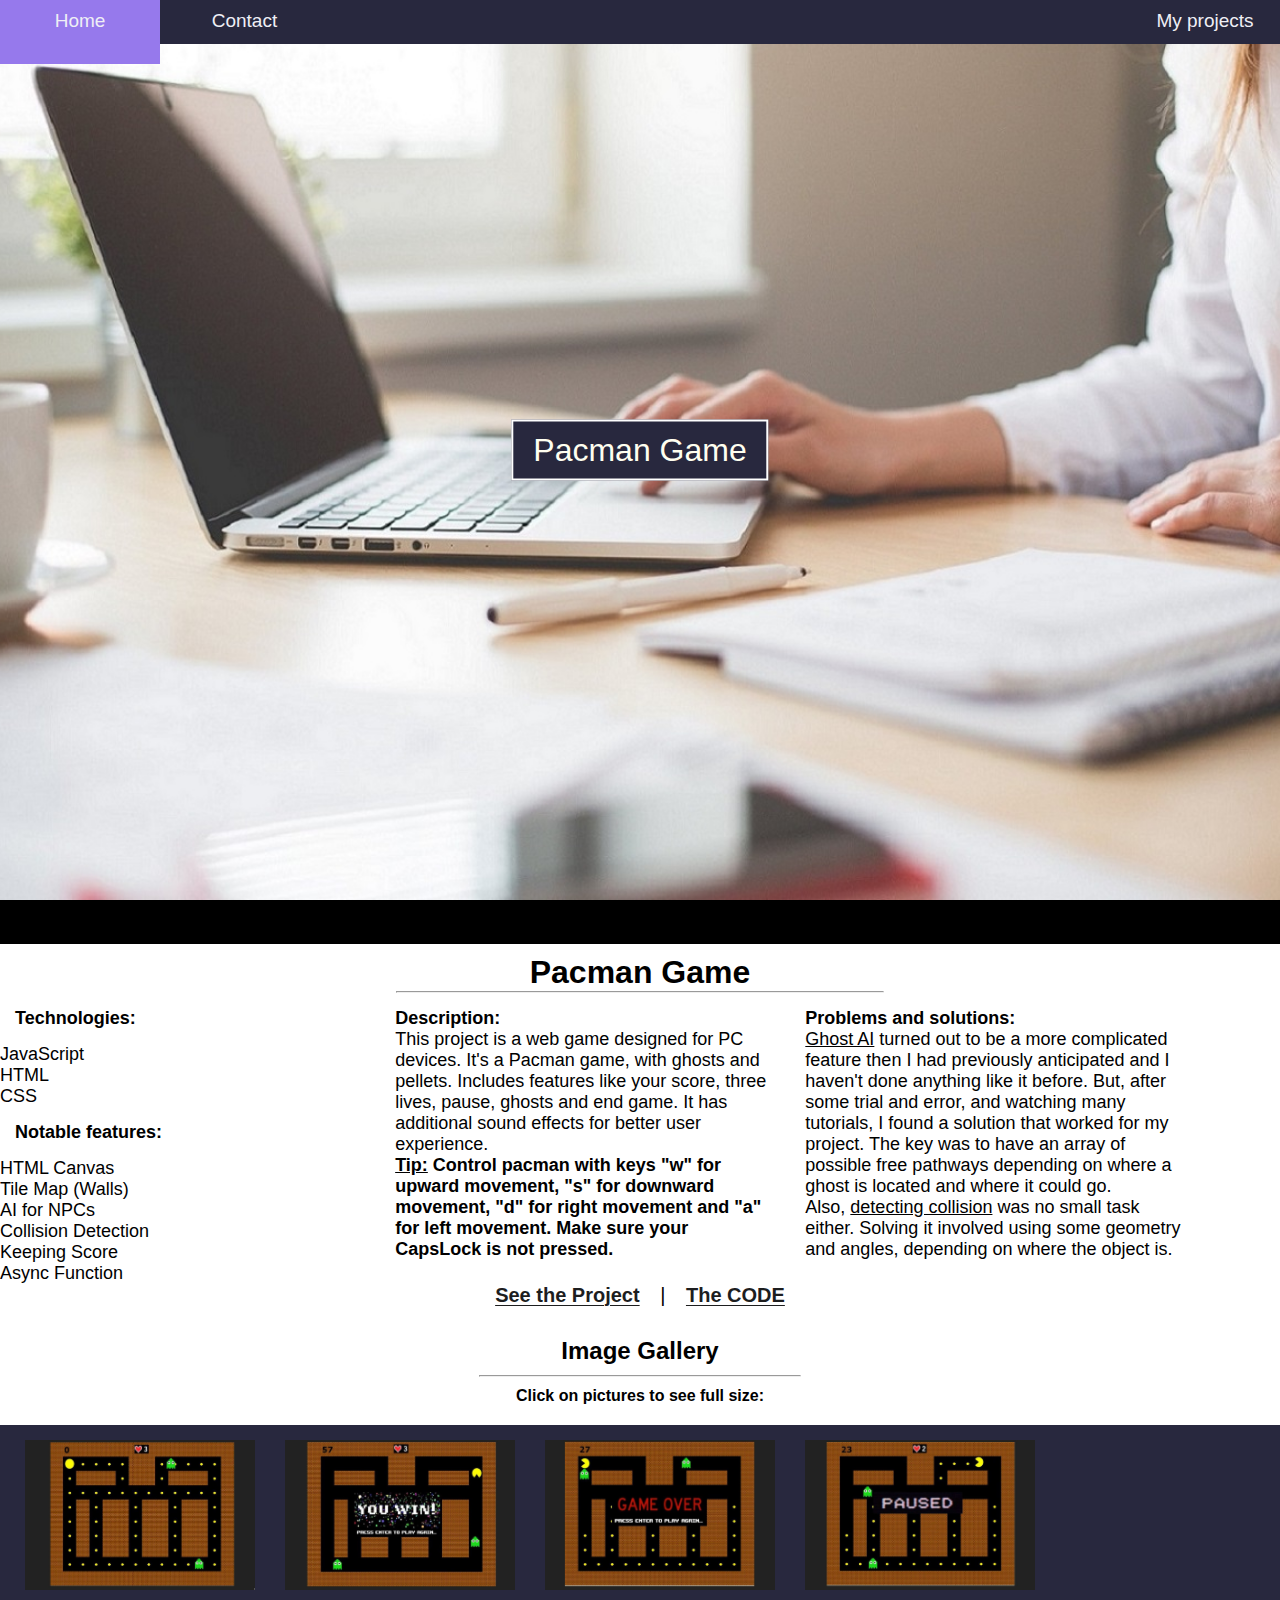
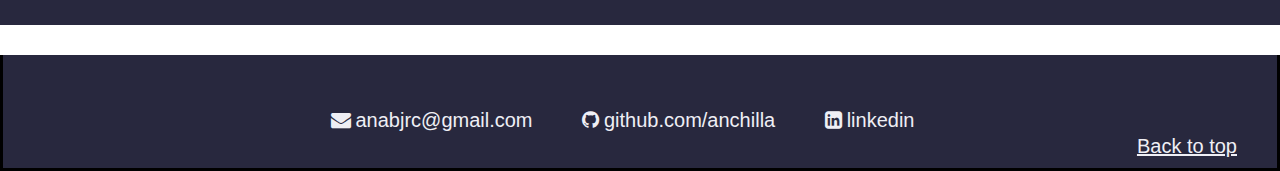
<file: pacman.html>
<!DOCTYPE html>
<html lang="en">
<head>
	<title>Portfolio Project</title>
	 <meta charset="utf-8">
  <meta name="viewport" content="width=device-width, initial-scale=1">
  <meta name="description" content="My Portfolio project">
  <link href="https://cdn.jsdelivr.net/npm/bootstrap@5.0.2/dist/css/bootstrap.min.css" rel="stylesheet" integrity="sha384-EVSTQN3/azprG1Anm3QDgpJLIm9Nao0Yz1ztcQTwFspd3yD65VohhpuuCOmLASjC" crossorigin="anonymous">
  <link rel="stylesheet" href="font-awesome-4.7.0/css/font-awesome.min.css">
  <link rel="stylesheet" href="silma.css">
		</head>
<body>

<div id="nav" class="navbar" style="width: 100%">
	<ul>

		<li><a href="index.html" class="linklist">Home</a></li>
		<li><a href="contact.html" class="linklist">Contact</a></li>

	</ul>

    <div id="hamb_text"  ><a href="#" class="hamb_paragr" onclick="myHamburger();return false;" >My projects</a></div>
	
	<a href="#" id="ham_button" class="hamburger"><i class="fa fa-bars" aria-hidden="true" onclick="myHamburger();return false;"></i></a>


</div>

<div class="parallax"></div>
<div id="myHamb" class="ham_lista">
	<p style="padding: 0 3px 0; margin: 0;">My Projects:</p>
	<hr style="color: white; margin: 5px 3px">
	<ul id="hamb_proj" class="myHambProj">
<li><a href="calcReact.html" class="link_ham">Calculator</a></li>
    <li><a href="pacman.html" class="link_ham">Pacman</a></li>
    <li><a href="silma.html" class="link_ham">Silmarilion Website</a></li>
    <li><a href="form.html" class="link_ham">Secret code</a></li>
     <li><a href="proj1.html" class="link_ham">Food app</a></li>
    <li><a href="event2.html" class="link_ham">Event Planner</a></li>
</ul>
  
  	</div>

<a href="#exp" class="naziv_proj">Pacman Game</a>

<div class="explain" id="exp">
	<h1 style="padding-top: 10px">Pacman Game</h1>
	<hr class="hr">

	<div class="explain_all">
	<div class="explain_tech">
	<p style="padding: 15px;"><b>Technologies:</b></p>
	 <ul>
	 	<li>JavaScript</li>
	 	<li>HTML</li> 
	 	<li>CSS</li>
	 </ul>
	<p style="padding: 15px;"><b>Notable features:</b></p>
	<ul>
	 	<li>HTML Canvas</li>
	 	<li>Tile Map (Walls)</li> 
	 	<li>AI for NPCs</li>
	 	<li>Collision Detection</li>
	 	<li>Keeping Score</li>
	 	<li>Async Function</li>
	 </ul>
	</div>

<p class="explain_parag" ><b>Description:</b><br>
This project is a web game designed for PC devices. It's a Pacman game, with ghosts and pellets. Includes features like your score, three lives, pause, ghosts and end game. It has additional sound effects for better user experience.<br> <b><u>Tip:</u> Control pacman with keys "w" for upward movement, "s" for downward movement, "d" for right movement and "a" for left movement. Make sure your CapsLock is not pressed. </b> </p>

<p class="explain_parag" ><b>Problems and solutions:</b><br>
	<u>Ghost AI</u> turned out to be a more complicated feature then I had previously anticipated and I haven't done anything like it before. But, after some trial and error, and watching many tutorials, I found a solution that worked for my project. The key was to have an array of possible free pathways depending on where a ghost is located and where it could go.<br>
Also, <u>detecting collision</u> was no small task either. Solving it involved using some geometry and angles, depending on where the object is.

</p>

</div>

</div>

<!--	<p style="padding: 15px;"><b>Technologies:</b> JavaScript, HTML, CSS.<br>
<b>Description:</b><br>
This project is a web game designed for PC devices. It's a Pacman game, with ghosts and pellets. Includes features like your score, three lives, pause, ghosts and end game. It has additional sound effects for better user experience. This project contains event listeners, AI logic for ghosts, and working with canvas JS.<br> <b>Tip: Control pacman with keys "w" for upward movement, "s" for downward movement, "d" for right movement and "a" for left movement. Make sure your CapsLock is not pressed. </b><br>
-->

<div class="proj_linkovi">
<a href="https://pac-manproj.netlify.app/" ><b>See the Project</b></a> |
<a href="https://github.com/anchilla/pacman_finished" ><b>The CODE</b></a> <br>
</div>
</p>
</div>

<h2 class="see_pic2">Image Gallery</h2>
	<hr class="hr2">
	<h4 class="see_pic">Click on pictures to see full size:</h4>
	<div class="box">
		<div class="image">
			<a href="#vS"><img src="projekti/pacman_main.JPG" alt="projekat" onclick="currentImg(0); showPicture(this)" role="button">
			</a>
		</div>
		<div class="image">
			<a href="#vS"><img src="projekti/pac_win.JPG" alt="projekat" onclick="currentImg(1); showPicture(this)" role="button">
			</a>
		</div>
		<div class="image">
			<a href="#vS"><img src="projekti/pac_gameO.JPG" alt="projekat" onclick="currentImg(2); showPicture(this)" role="button">
			</a>
		</div>
		<div class="image">
			<a href="#vS"><img src="projekti/pacman_pause.JPG" alt="projekat" onclick="currentImg(3); showPicture(this)" role="button">
			</a>
		</div>

</div>

		<div class="velika_slika" id="vS">
		<span onclick="this.parentElement.style.display='none'" id="btn" class="button">&times;</span>

  <img id="velImg" style="width: 100%">
  <a class="prev" onclick="prevNextImg(-1)" >&#10094;</a>
    <a class="next" onclick="prevNextImg(1)">&#10095;</a>

</div>


<!-- <div class="parallax"></div> -->

<footer class="footer" style="background: #28283e">
			<ul>
		<li class="email">
			<i class="fa fa-envelope" aria-hidden="true"></i>anabjrc@gmail.com</li>
		<li><a href="https://github.com/anchilla">
			<i class="fa fa-github" aria-hidden="true"></i>github.com/anchilla</a></li>
		<li><a href="https://www.linkedin.com/in/ana-bajric-b48913212/">
			<i class="fa fa-linkedin-square" aria-hidden="true"></i>linkedin
		</a></li>
	</ul>
	<div class="dole">
	<a href="#nav" class="back_top">Back to top</a>
</div>
		</footer>

<script>

	function myHamburger() {
  var x = document.getElementById("myHamb");
if (x.style.display === "block" ) {
    x.style.display = "none";
  } else {
  	x.style.display = "block";
}
}
document.addEventListener("mouseup", function mouseClick(event){
		var x = document.getElementById("myHamb");
		var y = document.getElementById("hamb_proj");
		var z = document.getElementById("ham_button");
var t = document.getElementById("hamb_text");
	
		if( x.style.display = "block" && event.target.parentNode != x 
		 && event.target.parentNode != y && event.target.parentNode != z
		 && event.target.parentNode != t)
			{x.style.display = "none";
	}
	}) 

	const slike = ["projekti/pacman_main.JPG", "projekti/pac_win.JPG", 
"projekti/pac_gameO.JPG", "projekti/pacman_pause.JPG"];

	var imgIndex = 0;

	function showPicture(imgs) {
  var expandImg = document.getElementById("velImg");
  //expandImg.src = imgs.src;
  expandImg.parentElement.style.display = "block";
}

function currentImg(index) {
//treba da uzima podatke iz niza i stavi ih u element src
	var expandImg = document.getElementById("velImg");
	imgIndex = index;
		if(imgIndex == slike.length){
		imgIndex = 0;
}
	if(imgIndex < 0){
		imgIndex = slike.length -1;
}
	expandImg.src = slike[imgIndex];

}

function prevNextImg(n){
	currentImg(imgIndex+=n);
	
}

</script>
</body>


</html>
</file>
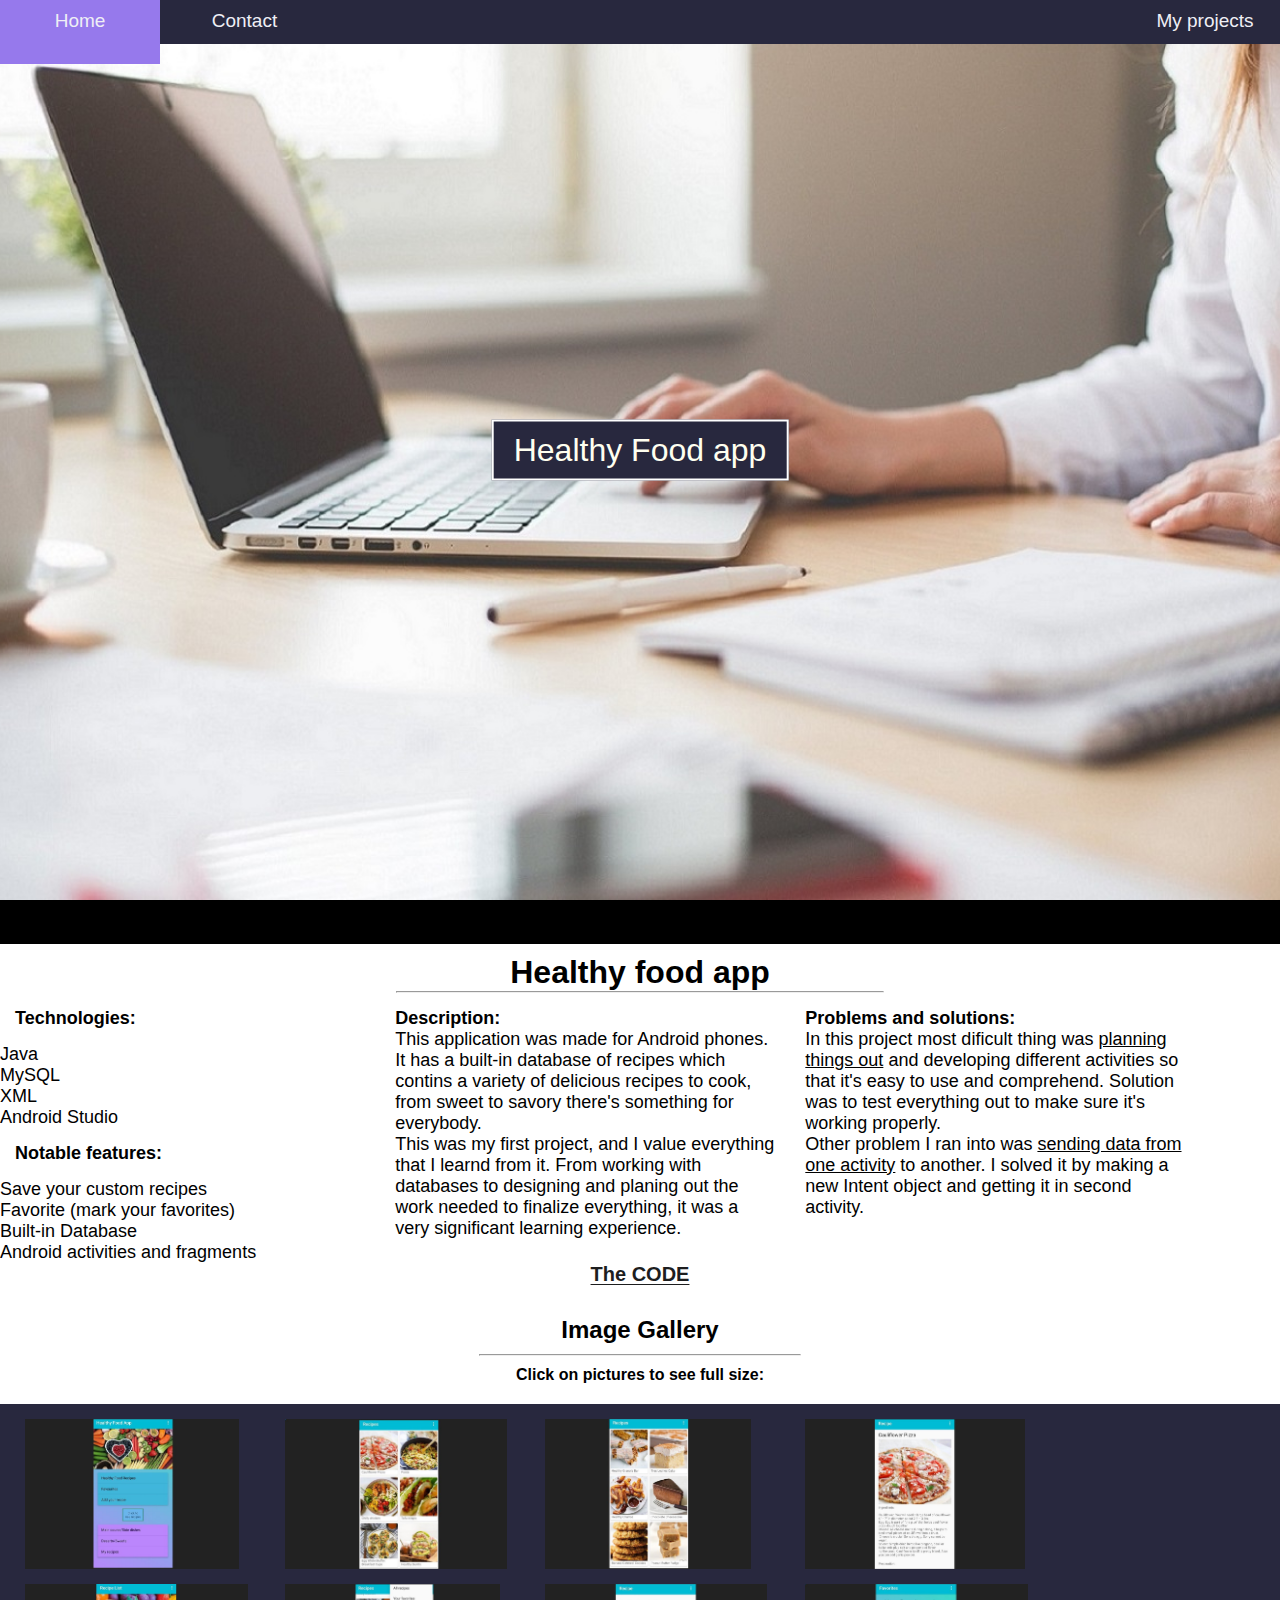
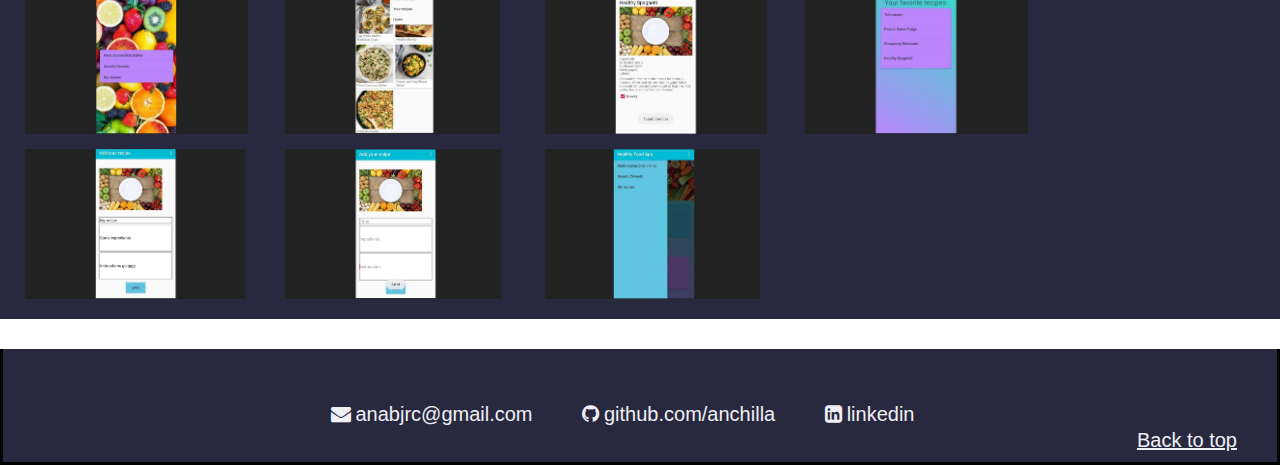
<file: proj1.html>
<!DOCTYPE html>
<html lang="en">
<head>
	<title>Portfolio Project</title>
	 <meta charset="utf-8">
  <meta name="viewport" content="width=device-width, initial-scale=1">
  <meta name="description" content="My Android project">
  <link href="https://cdn.jsdelivr.net/npm/bootstrap@5.0.2/dist/css/bootstrap.min.css" rel="stylesheet" integrity="sha384-EVSTQN3/azprG1Anm3QDgpJLIm9Nao0Yz1ztcQTwFspd3yD65VohhpuuCOmLASjC" crossorigin="anonymous">
  <link rel="stylesheet" href="font-awesome-4.7.0/css/font-awesome.min.css">
  <link rel="stylesheet" href="silma.css">
		</head>
<body>

<div id="nav" class="navbar" style="width: 100%">
	<ul>

		<li><a href="index.html" class="linklist">Home</a></li>
		<li><a href="contact.html" class="linklist">Contact</a></li>

	</ul>

    <div id="hamb_text"  ><a href="#" class="hamb_paragr" onclick="myHamburger();return false;" >My projects</a></div>
	
	<a href="#" id="ham_button" class="hamburger"><i class="fa fa-bars" aria-hidden="true" onclick="myHamburger();return false;"></i></a>


</div>

<div class="parallax"></div>
<div id="myHamb" class="ham_lista">
	<p style="padding: 0 3px 0; margin: 0;">My Projects:</p>
	<hr style="color: white; margin: 5px 3px">
	<ul id="hamb_proj" class="myHambProj">
<li><a href="calcReact.html" class="link_ham">Calculator</a></li>
    <li><a href="pacman.html" class="link_ham">Pacman</a></li>
    <li><a href="silma.html" class="link_ham">Silmarilion Website</a></li>
    <li><a href="form.html" class="link_ham">Secret code</a></li>
     <li><a href="proj1.html" class="link_ham">Food app</a></li>
    <li><a href="event2.html" class="link_ham">Event Planner</a></li>
</ul>
  
  	</div>

<a href="#exp" class="naziv_proj">Healthy Food app</a>

<div class="explain" id="exp">
	<h1 style="padding-top: 10px">Healthy food app</h1>
	<hr class="hr">

	<div class="explain_all">
	<div class="explain_tech">
	<p style="padding: 15px;"><b>Technologies:</b></p>
	 <ul>
	 	<li>Java</li>
	 	<li>MySQL</li> 
	 	<li>XML</li>
	 	<li>Android Studio</li>
	 </ul>
	<p style="padding: 15px;"><b>Notable features:</b></p>
	<ul>
	 	<li>Save your custom recipes</li>
	 	<li>Favorite (mark your favorites)</li> 
	 	<li>Built-in Database</li>
	 	<li>Android activities and fragments</li>
	 </ul>
	</div>

<p class="explain_parag" ><b>Description:</b><br>
This application was made for Android phones. It has a built-in database of recipes which contins a variety of delicious recipes to cook, from sweet to savory there's something for everybody.<br>
This was my first project, and I value everything that I learnd from it. From working with databases to designing and planing out the work needed to finalize everything, it was a very significant learning experience. </p>

<p class="explain_parag" ><b>Problems and solutions:</b><br>
In this project most dificult thing was <u>planning things out</u> and developing different activities so that it's easy to use and comprehend. Solution was to test everything out to make sure it's working 
properly.<br>
Other problem I ran into was <u>sending data from one activity</u> to another. I solved it by making a new Intent object and getting it in second activity.

</p>

</div>

</div>

<!--	<p style="padding: 15px;">
<b>Technologies:</b> Java, MySQL, XML, Android Studio.<br>
<b>Description:</b><br>
This application was made for Android phones. It has a built-in database of recipes and allows saving custom recipes. There is also an option of marking your favourite recipes. It contins a variety of delicious recipes to cook, from sweet to savory there's something for everybody.<br>
This was my first project, and I value everything that I learnd from it. From working with databases to designing and planing out the work needed to finalize everything, it was a very significant learning experience.<br>
It contains everything Android related such as activities, fragments and event based programming. It was done in Android studio 4.1.1.<br>
-->

<div class="proj_linkovi">
<a href="https://github.com/anchilla/healthy_recipes_app" ><b>The CODE</b></a>
 </div>
</p>
</div>

	<h2 class="see_pic2">Image Gallery</h2>
	<hr class="hr2">
	<h4 class="see_pic">Click on pictures to see full size:</h4>
	<div class="box">
		<div class="image">
			<a href="#vS"><img src="projekti/foodapp3.jpg" alt="projekat" onclick="currentImg(0);showPicture(this)" role="button">
			</a>
		</div>
		<div class="image">
			<a href="#vS"><img src="projekti/foodapp1.jpg" alt="projekat" onclick="currentImg(1);showPicture(this)" role="button">
			</a>
		</div>
		<div class="image">
			<a href="#vS"><img src="projekti/foodapp2.jpg" alt="projekat" onclick="currentImg(2);showPicture(this)" role="button">
			</a>
		</div>
		<div class="image">
			<a href="#vS"><img src="projekti/foodapp4.jpg" alt="projekat" onclick="currentImg(3);showPicture(this)" role="button">
			</a>
		</div>
		<div class="image">
			<a href="#vS"><img src="projekti/foodapp5.jpg" alt="projekat" onclick="currentImg(4);showPicture(this)" role="button">
			</a>
		</div>

		<div class="image">
			<a href="#vS"><img src="projekti/foodapp6.jpg" alt="projekat" onclick="currentImg(5);showPicture(this)" role="button">
			</a>
		</div>

		<div class="image">
			<a href="#vS"><img src="projekti/foodapp9.jpg" alt="projekat" onclick="currentImg(6);showPicture(this)" role="button">
			</a>
		</div>

		<div class="image">
			<a href="#vS"><img src="projekti/foodapp10.jpg" alt="projekat" onclick="
			currentImg(7);showPicture(this)" role="button">
			</a>
		</div>

		<div class="image">
			<a href="#vS"><img src="projekti/foodapp12.jpg" alt="projekat" onclick="currentImg(8);showPicture(this)" role="button">
			</a>
		</div>

		<div class="image">
			<a href="#vS"><img src="projekti/foodapp11.jpg" alt="projekat" onclick="currentImg(9);showPicture(this)" role="button">
			</a>
		</div>

		<div class="image">
			<a href="#vS"><img src="projekti/foodapp13.jpg" alt="projekat" onclick="currentImg(10); showPicture(this)" role="button">
			</a>
		</div>
	</div>
	<div class="velika_slika" id="vS">
		<span onclick="this.parentElement.style.display='none'" class="button">&times;</span>

  <img id="velImg" style="width:100%">
<a class="prev" onclick="prevNextImg(-1)" >&#10094;</a>
    <a class="next" onclick="prevNextImg(1)">&#10095;</a>

</div>


<!--
<div id="myLightbox" class="lightbox">
	<span class="close cursor" onclick="closeModal()">&times;</span>
  <div class="inner_light">

  	 <div class="mySlides">
      <p id="slide_text" class="slika_text">#</p>
      <img id="imgSlide" src="#" >
    </div>

	<a class="prev" onclick="prevNextSlide(-1)">&#10094;</a>
    <a class="next" onclick="prevNextSlide(1)">&#10095;</a>
</div>
</div>
-->


<!-- <div class="parallax"></div> -->

<footer class="footer" style="background: #28283e">
			<ul>
		<li class="email">
			<i class="fa fa-envelope" aria-hidden="true"></i>anabjrc@gmail.com</li>
		<li><a href="https://github.com/anchilla">
			<i class="fa fa-github" aria-hidden="true"></i>github.com/anchilla</a></li>
		<li><a href="https://www.linkedin.com/in/ana-bajric-b48913212/">
			<i class="fa fa-linkedin-square" aria-hidden="true"></i>linkedin
		</a></li>
	</ul>

<div class="dole">
	<a href="#nav" class="back_top">Back to top</a>
</div>
		</footer>

<script>

	function myHamburger() {
  var x = document.getElementById("myHamb");
if (x.style.display === "block" ) {
    x.style.display = "none";
  } else {
  	x.style.display = "block";
}
}
document.addEventListener("mouseup", function mouseClick(event){
		var x = document.getElementById("myHamb");
		var y = document.getElementById("hamb_proj");
		var z = document.getElementById("ham_button");
var t = document.getElementById("hamb_text");
	
		if( x.style.display = "block" && event.target.parentNode != x 
		 && event.target.parentNode != y && event.target.parentNode != z
		 && event.target.parentNode != t)
			{x.style.display = "none";
	}
	}) 


	const slike = ["projekti/foodapp3.jpg", "projekti/foodapp1.jpg", 
"projekti/foodapp2.jpg", "projekti/foodapp4.jpg", "projekti/foodapp5.jpg",
"projekti/foodapp6.jpg", "projekti/foodapp9.jpg", "projekti/foodapp10.jpg", 
"projekti/foodapp12.jpg", "projekti/foodapp11.jpg", "projekti/foodapp13.jpg"]

	var imgIndex = 0;

	function showPicture(imgs) {
  var expandImg = document.getElementById("velImg");
  //expandImg.src = imgs.src;
  expandImg.parentElement.style.display = "block";
}

function currentImg(index) {
//treba da uzima podatke iz niza i stavi ih u element src
	var expandImg = document.getElementById("velImg");
	imgIndex = index;
		if(imgIndex == slike.length){
		imgIndex = 0;
}
	if(imgIndex < 0){
		imgIndex = slike.length -1;
}
	expandImg.src = slike[imgIndex];

}

function prevNextImg(n){
	currentImg(imgIndex+=n);
	
}

</script>
</body>


</html>
</file>
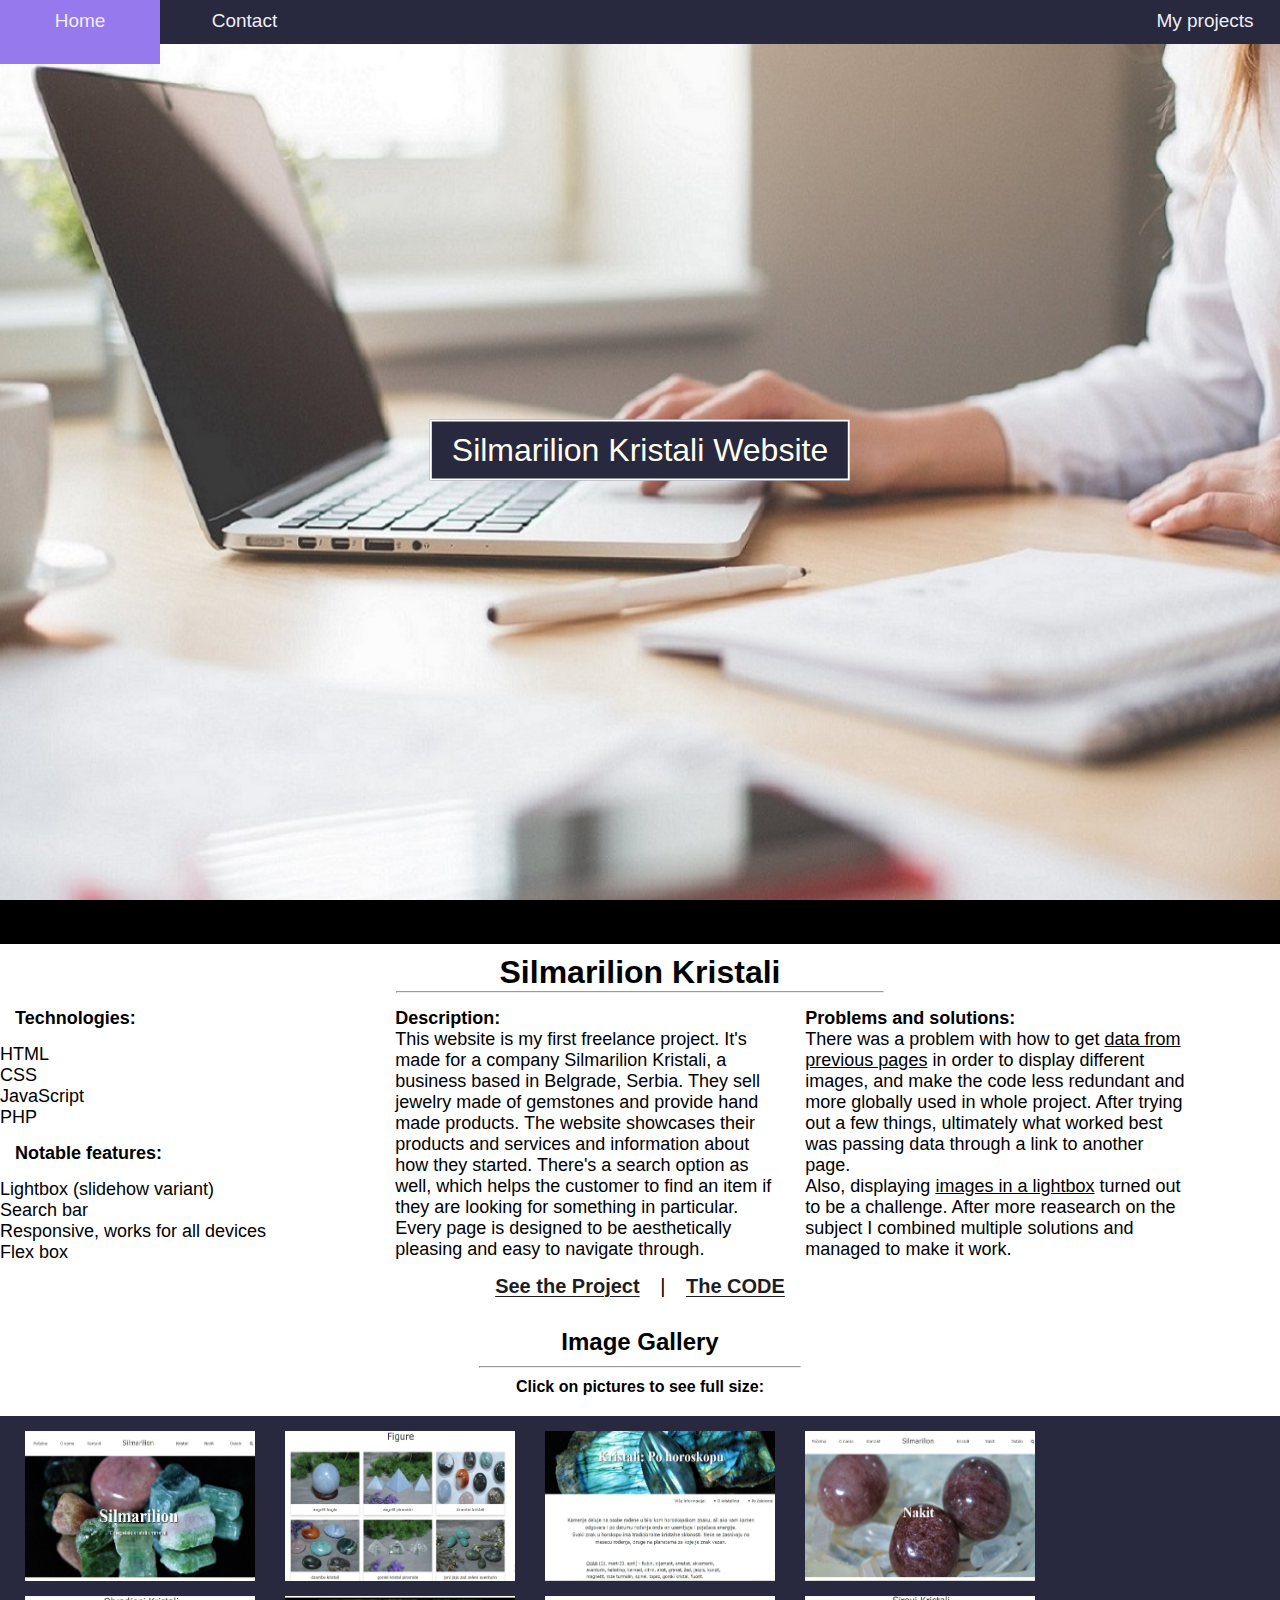
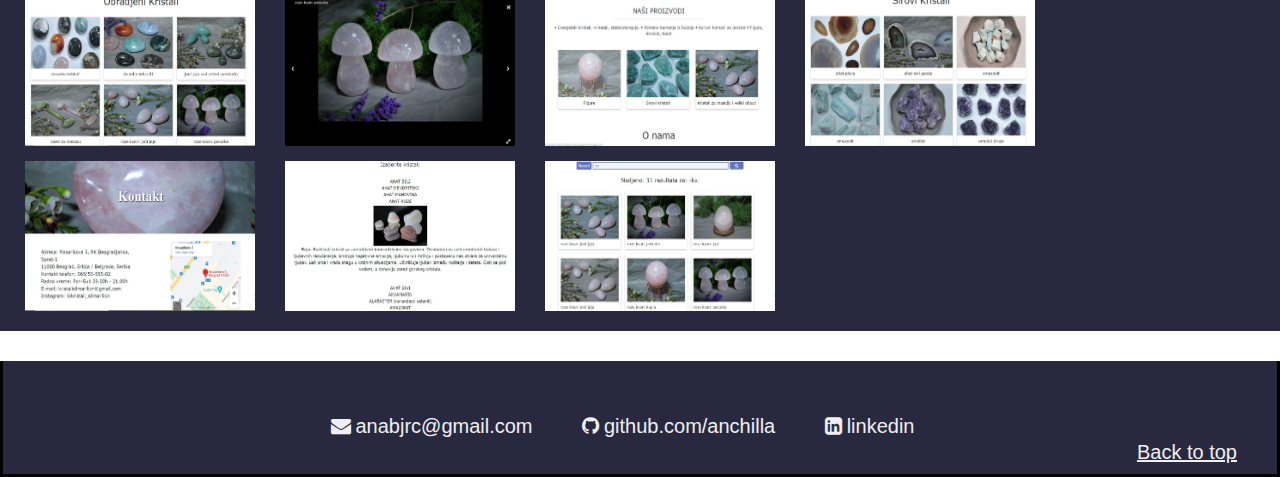
<file: silma.html>
<!DOCTYPE html>
<html lang="en">
<head>
	<title>Portfolio Project</title>
	 <meta charset="utf-8">
  <meta name="viewport" content="width=device-width, initial-scale=1">
  <meta name="description" content="My Portfolio project">
  <link href="https://cdn.jsdelivr.net/npm/bootstrap@5.0.2/dist/css/bootstrap.min.css" rel="stylesheet" integrity="sha384-EVSTQN3/azprG1Anm3QDgpJLIm9Nao0Yz1ztcQTwFspd3yD65VohhpuuCOmLASjC" crossorigin="anonymous">
  <link rel="stylesheet" href="font-awesome-4.7.0/css/font-awesome.min.css">
  <link rel="stylesheet" href="silma.css">
		</head>
<body>

<div id="nav" class="navbar" style="width: 100%">
	<ul>

		<li><a href="index.html" class="linklist">Home</a></li>
		<li><a href="contact.html" class="linklist">Contact</a></li>

	</ul>

    <div id="hamb_text"  ><a href="#" class="hamb_paragr" onclick="myHamburger();return false;" >My projects</a></div>
	
	<a href="#" id="ham_button" class="hamburger"><i class="fa fa-bars" aria-hidden="true" onclick="myHamburger();return false;"></i></a>


</div>

<div class="parallax"></div>
<div id="myHamb" class="ham_lista">
	<p style="padding: 0 3px 0; margin: 0;">My Projects:</p>
	<hr style="color: white; margin: 5px 3px">
	<ul id="hamb_proj" class="myHambProj">
<li><a href="calcReact.html" class="link_ham">Calculator</a></li>
    <li><a href="pacman.html" class="link_ham">Pacman</a></li>
    <li><a href="silma.html" class="link_ham">Silmarilion Website</a></li>
    <li><a href="form.html" class="link_ham">Secret code</a></li>
     <li><a href="proj1.html" class="link_ham">Food app</a></li>
    <li><a href="event2.html" class="link_ham">Event Planner</a></li>
</ul>
  
  	</div>

<a href="#exp" class="naziv_proj">Silmarilion Kristali Website</a>

<div class="explain" id="exp">
	<h1 style="padding-top: 10px">Silmarilion Kristali</h1>
	<hr class="hr">

	<div class="explain_all">
	<div class="explain_tech">
	<p style="padding: 15px;"><b>Technologies:</b></p>
	 <ul>
	 	<li>HTML</li>
	 	<li>CSS</li> 
	 	<li>JavaScript</li>
	 	<li>PHP</li>
	 </ul>
	<p style="padding: 15px;"><b>Notable features:</b></p>
	<ul>
	 	<li>Lightbox (slidehow variant)</li>
	 	<li>Search bar</li> 
	 	<li>Responsive, works for all devices</li>
	 	<li>Flex box</li>
	 </ul>
	</div>

<p class="explain_parag" ><b>Description:</b><br>
This website is my first freelance project. It's made for a company Silmarilion Kristali, a business based in Belgrade, Serbia. They sell jewelry made of gemstones and provide hand made products. The website showcases their products and services and information about how they started. There's a search option as well, which helps the customer to find an item if they are looking for something in particular. Every page is designed to be aesthetically pleasing and easy to navigate through. </p>

<p class="explain_parag" ><b>Problems and solutions:</b><br>
	There was a problem with how to get <u>data from previous pages</u> in order to display different images, and make the code less redundant and more globally used in whole project. After trying out a few things, ultimately what worked best was passing data through a link to another page.<br>
Also, displaying <u>images in a lightbox</u> turned out to be a challenge. After more reasearch on the subject I combined multiple solutions and managed to make it work.

</p>

</div>

</div>

<div class="proj_linkovi">
<a href="https://silmarilion.rs/index.html"><b>See the Project</b></a> |
<a href="https://github.com/anchilla/silma"><b>The CODE</b></a>
</div>



<h2 class="see_pic2">Image Gallery</h2>
	<hr class="hr2">
	<h4 class="see_pic">Click on pictures to see full size:</h4>
	<div class="box">
		<div class="image">
			<a href="#vS"><img src="projekti/silma_home.JPG" alt="projekat" onclick="currentImg(0); showPicture(this)" role="button">
			</a>
		</div>
		<div class="image">
			<a href="#vS"><img src="projekti/silma_fig.JPG" alt="projekat" onclick="currentImg(1); showPicture(this)" role="button">
			</a>
		</div>
		<div class="image">
			<a href="#vS"><img src="projekti/silma_hor.JPG" alt="projekat" onclick="currentImg(2); showPicture(this)" role="button">
			</a>
		</div>
		<div class="image">
			<a href="#vS"><img src="projekti/silma_nak.JPG" alt="projekat" onclick="currentImg(3); showPicture(this)" role="button">
			</a>
		</div>
		<div class="image">
			<a href="#vS"><img src="projekti/silma_obr.JPG" alt="projekat" onclick="currentImg(4); showPicture(this)" role="button">
			</a>
		</div>
		<div class="image">
			<a href="#vS"><img src="projekti/silma_pogled.JPG" alt="projekat" onclick="currentImg(5); showPicture(this)" role="button">
			</a>
		</div>
		<div class="image">
			<a href="#vS"><img src="projekti/silma_pr.JPG" alt="projekat" onclick="currentImg(6); showPicture(this)" role="button">
			</a>
		</div>
		<div class="image">
			<a href="#vS"><img src="projekti/silma_sir.JPG" alt="projekat" onclick="currentImg(7); showPicture(this)" role="button">
			</a>
		</div>
		<div class="image">
			<a href="#vS"><img src="projekti/simla_kont.JPG" alt="projekat" onclick="currentImg(8); showPicture(this)" role="button">
			</a>
		</div>
		<div class="image">
			<a href="#vS"><img src="projekti/simla_okr.JPG" alt="projekat" onclick="currentImg(9); showPicture(this)" role="button">
			</a>
		</div>
		<div class="image">
			<a href="#vS"><img src="projekti/simla_search.JPG" alt="projekat" onclick="currentImg(10); showPicture(this)" role="button">
			</a>
		</div>
</div>

		<div class="velika_slika" id="vS">
		<span onclick="this.parentElement.style.display='none'" id="btn" class="button">&times;</span>

  <img id="velImg" style="width: 100%">
  <a class="prev" onclick="prevNextImg(-1)" >&#10094;</a>
    <a class="next" onclick="prevNextImg(1)">&#10095;</a>

</div>


<!-- <div class="parallax"></div> -->

<footer class="footer" style="background: #28283e">
			<ul>
		<li class="email">
			<i class="fa fa-envelope" aria-hidden="true"></i>anabjrc@gmail.com</li>
		<li><a href="https://github.com/anchilla">
			<i class="fa fa-github" aria-hidden="true"></i>github.com/anchilla</a></li>
		<li><a href="https://www.linkedin.com/in/ana-bajric-b48913212/">
			<i class="fa fa-linkedin-square" aria-hidden="true"></i>linkedin
		</a></li>
	</ul>
	<div class="dole">
	<a href="#nav" class="back_top">Back to top</a>
</div>
		</footer>

<script>

	function myHamburger() {
  var x = document.getElementById("myHamb");
if (x.style.display === "block" ) {
    x.style.display = "none";
  } else {
  	x.style.display = "block";
}
}
document.addEventListener("mouseup", function mouseClick(event){
		var x = document.getElementById("myHamb");
		var y = document.getElementById("hamb_proj");
		var z = document.getElementById("ham_button");
var t = document.getElementById("hamb_text");
	
		if( x.style.display = "block" && event.target.parentNode != x 
		 && event.target.parentNode != y && event.target.parentNode != z
		 && event.target.parentNode != t)
			{x.style.display = "none";
	}
	}) 

	const slike = ["projekti/silma_home.JPG", "projekti/silma_fig.JPG",
"projekti/silma_hor.JPG", "projekti/silma_nak.JPG", "projekti/silma_obr.JPG", 
"projekti/silma_pogled.JPG", "projekti/silma_pr.JPG", "projekti/silma_sir.JPG",
"projekti/simla_kont.JPG", "projekti/simla_okr.JPG", "projekti/simla_search.JPG"]

	var imgIndex = 0;

	function showPicture(imgs) {
  var expandImg = document.getElementById("velImg");
  //expandImg.src = imgs.src;
  expandImg.parentElement.style.display = "block";
}

function currentImg(index) {
//treba da uzima podatke iz niza i stavi ih u element src
	var expandImg = document.getElementById("velImg");
	imgIndex = index;
		if(imgIndex == slike.length){
		imgIndex = 0;
}
	if(imgIndex < 0){
		imgIndex = slike.length -1;
}
	expandImg.src = slike[imgIndex];

}

function prevNextImg(n){
	currentImg(imgIndex+=n);
	
}

</script>
</body>


</html>
</file>
<file: novo.css>
body{
	background-color: #F5F5F5;
	margin: 0;
	padding: 0;
	font-family: sans-serif;

}
* {
	margin: 0;
	padding: 0;
}

.navbar{
	padding: 0px;
	height: 44px;
	box-shadow:0 6px 8px 0 rgba(0, 0, 0, 0.30);
	-webkit-box-shadow: 0 6px 8px 0 rgba(0, 0, 0, 0.30);
	-moz-box-shadow:0 6px 8px 0 rgba(0, 0, 0, 0.30);
	
	position: relative;
	background: #28283e;
}

.navbar ul{
	list-style: none;
	padding-left: 0;
	margin: 0;
	text-align: left;
	width: 90%;
	height: 44px;
	
}

.navbar .contact{
	display: none;
}

.navbar li{
	display: inline-block;
	height: 44px;
}

.navbar .linklist{
	text-decoration: none;
	color: #efeff5;
	width: 150px;
	display: block;
	padding: 10px 5px;
	font-size: 19px;
	height: 44px;
	text-align: center;
}

.navbar .linklist:hover{
	background: #9679ec;
}

.navbar #hamb_text{
	color: #efeff5;
	position: absolute;
	top: 0;
	right: 0px;
	text-align: center;
	font-size: 19px; 
	color: white;
	cursor: pointer;
}
.hamb_text_explain{
	display: none;
}
.hamb_paragr{
	text-decoration: none;
	color: #efeff5;
	width: 150px;
	display: block;
	padding: 10px 0px;
	font-size: 19px;
	height: 44px;
	text-align: center;
}
.hamb_paragr:hover{
	background: #9679ec;
	color: #efeff5;
}
.navbar .hamburger{
	position: absolute; 
	top: 9px;
	font-size: 24px;
	right: 40px; 
	width: auto;
	height: auto;
	color: #efeff5;
	line-height: 0;
	display: none;
}
.hamburger i:hover{
	color: #bf80ff;
}

.intro_div{
	position: relative;
}
.intro_div #myHamb{
	background: #28283e;
	color: white;
	position: absolute;
	top: 0;
	right: 0;
	display: none;
	padding: 10px 10px;
	border-radius: 0 0 10px 10px;
	z-index: 1;
	text-align: center;
}

.myHambProj{
	list-style: none;
	padding: 0px 20px 0px;
	margin: 0;

}
.myHambProj a:hover{
	color: #bf80ff;
}
.myHambProj li{
	margin: 0 0 5px 0;
}
.link_ham{
	text-decoration: none;
	color: white;
	padding: 3px 0;
}

.intro_grid{
	width: 75%;
	margin: auto;
	position: relative;
	margin-bottom: 60px;
	padding-top: 60px;

	display: grid;
	grid-template-columns: 280px 1fr;
	grid-template-rows: 380px 1fr;
	grid-template-areas: 'introsl intronovo';
	grid-gap: 15px;

}

.intro_novo{

	grid-area: intronovo;
	align-self: center;
	animation: transitionText 0.75s;
   
}

@keyframes transitionText{
	from{
		transform: translateX(90px);
	}
	to{
		transform: translateX(0);
	}
}

.intro_novo p{
	text-align: center;
}

.intro_text{
	font-size:30px;
	color:white;
	background-color: #9679ec;
	padding-left: 15px;
	padding-right: 10px;
	
}

h1{
	font-family: sans-serif;
	font-size: 50px;
	
}
.intro_slikaIE{
	display: none;
}
.intro_slika{
	display:block;
	grid-area: introsl;
	box-shadow: 0 5px 8px 0 rgba(0, 0, 0, 0.2), 0 6px 15px 0 rgba(0, 0, 0, 0.19);
	animation: transitionIn 0.75s;
	
	width: 100%;

}

@keyframes transitionIn{
	from{
		transform: translateX(-90px);
	}
	to{
		transform: translateX(0);
	}
}

.aboutme_div{
	background: #D3D3D3;
	background-image: url("images/Chzi92.jpeg");
	background-size: cover;
	padding: 0px 90px 55px;
}

.about_me{
	padding: 5px;
	text-align: center;
	font-size: 21px;
	color: white;
	line-height: 1.6;
}

.hr_mywork{
	width: 25%;
	margin: auto;
}
.beli_hr{
	color: #efeff5;
	margin: 10px auto 25px;
	width: 25%;
}

h2{
	text-align: center;
	padding-top: 30px;
	color: #efeff5;
}

img{
	display: block;
	position: relative;
}

.projekat1, .projekat3, .projekat4, .projekat5, .projekat6, .projekat7{
	position: relative;
	overflow: hidden;
	background: #b9a6f2;
}

.pprojekat{
	position: absolute;
	top: 50%;
	left: 50%;
	transform: translate(-50%, -50%);
	color: #FFFFF0;
	background: rgba(0,0,0,.8);
	padding: 5px 10px;
	font-size: 17px;
	text-align: center;
	border-color: #FFFFF0;
	border-style: solid;
	border-width: 2px;
	opacity: 0;
}
/*.pprojekat{
	font-size: 17px;
	text-align: center;
	z-index: 1;
}*/

.proj_name{
	font-size: 20px;

}
.my_work{
	padding: 30px;
	padding-bottom: 50px;
	margin: 0;

}

.h1work{
	text-align: center;
}

.projekat1{
	grid-area: proj1;
}
.projekat3{
	grid-area: proj3;
}
.projekat4{
	grid-area: proj4;
}
.projekat5{
	grid-area: proj5;
}
.projekat6{
	grid-area: proj6;
}
.projekat7{
	grid-area: proj7;
}
/*ovo zapravo funkcionise, STAVI ZA SVE*/
.projekat1:hover img{
transform: scale(1.2);
	overflow: hidden;
	/*filter: brightness(110%);*/
	opacity: 0.6;
}
.projekat1:hover .pprojekat{
	opacity: 1;
	}
.projekat3:hover img{
transform: scale(1.2);
	overflow: hidden;
	/*filter: brightness(110%);*/
	opacity: 0.6;
}
.projekat3:hover .pprojekat{
	opacity: 1;
}
.projekat4:hover img{
transform: scale(1.2);
	overflow: hidden;
	/*filter: brightness(110%);*/
	opacity: 0.6;
}
.projekat4:hover .pprojekat{
	opacity: 1;
}
.projekat5:hover img{
transform: scale(1.2);
	overflow: hidden;
	/*filter: brightness(110%);*/
	opacity: 0.6;
}
.projekat5:hover .pprojekat{
	opacity: 1;
}
.projekat6:hover img{
transform: scale(1.2);
	overflow: hidden;
	/*filter: brightness(110%);*/
	opacity: 0.6;
}
.projekat6:hover .pprojekat{
	opacity: 1;
}
.projekat7:hover img{
transform: scale(1.2);
	overflow: hidden;
	/*filter: brightness(110%);*/
	opacity: 0.6;
}
.projekat7:hover .pprojekat{
	opacity: 1;
}
/*DO OVDE*/
.grid-work-div{
	padding-left: 80px;
	padding-right: 80px;
	margin: 0;
}

.grid_work a{
	background: #9679ec;
}

/*kad ovde dodajem projekat koji stoji sam: 'proj5 1fr';*/
.grid_work{
	box-sizing: border-box;
	display: grid;
	padding: 5px;
	grid-template-columns: repeat(2, 1fr);
	grid-auto-rows: 300px;
	grid-template-areas: 'proj7 proj1'
	'proj3 proj6'
	'proj4 proj5' ;
	grid-gap: 5px;
} 

.grid_work img{
	width: 100%;
	height: 100%;
	object-fit: cover;
	transition: transform 1s;

}
/*.grid_work img:hover{
	transform: scale(1.2);
	overflow: hidden;
	/*filter: brightness(110%);
	opacity: 0.6;
}*/
/*
#.pprojekat:hover + #.grid_work img{
transform: scale(1.2);
	overflow: hidden;
	
	opacity: 0.6;
}/

.grid_work .projekat1:hover .pprojekat{
	opacity: 1;
}

.grid_work .projekat3:hover .pprojekat{
	opacity: 1;
}
.grid_work .projekat4:hover .pprojekat{
	opacity: 1;
}
.grid_work .projekat5:hover .pprojekat{
	opacity: 1;
}
.grid_work .projekat6:hover .pprojekat{
	opacity: 1;
}
.grid_work .projekat7:hover .pprojekat{
	opacity: 1;
}*/

html{
	scroll-behavior: smooth;
}

.footer{
	padding: 40px;
	padding-top: 50px;
	padding-bottom: 10px;
	text-align: center;
	margin-top: 70px;
	
}
.footer ul{
	padding: 0;
	margin: 0;

}

.footer li{
	display: inline-block;
}

.footer li a{
	font-size: 20px;
	color:  #efeff5;
	padding-right: 40px;
	text-decoration: none;

}
.footer .email{
	font-size: 20px;
	color:  #efeff5;
	padding-right: 40px;
}
.footer a:hover{
	color: #bf80ff;
}
.footer a:hover i{
	color: #bf80ff;
}
.footer .email:hover{
	color: #bf80ff;
}
.footer .email:hover i{
	color: #bf80ff;
}

.footer i{
	padding: 5px;
	color:  #efeff5;
}
.dole{
	text-align: right;
}
.back_top{
	font-size: 20px;
	color: #efeff5;
	text-decoration: underline color #efeff5;
}

/*IE10+*/
@media screen and (-ms-high-contrast: active), (-ms-high-contrast: none) {

	.intro_grid{
		text-align: center;
	}

	.intro_novo{
		text-align: center;
		animation: transitionIn 0.75s;
	}
	.intro_slika{
		display: none;
	}
	.intro_slikaIE{
		display:block;
		grid-area: introsl;
		box-shadow: 0 5px 8px 0 rgba(0, 0, 0, 0.2), 0 6px 15px 0 rgba(0, 0, 0, 0.19);
		animation: transitionIn 0.75s;
		
		width: 100%;
		margin: auto;
		max-width: 330px;
	}

	.grid-work-div{
		width: 95%;
		text-align: center;
		margin: 0 auto;
	}
	.projekat7{
		-ms-grid-column: 1;
		-ms-grid-row: 1;
		margin-right: 5px;
	}
	.projekat1{
		-ms-grid-column: 2;
		-ms-grid-row: 1;
	}
	.projekat3{
		-ms-grid-column: 1;
		-ms-grid-row: 2;
		margin-top: 5px;
		margin-right: 5px;
	}
	.projekat6{
		-ms-grid-column: 2;
		-ms-grid-row: 2;
		margin-top: 5px;
	}

	.projekat4{
		-ms-grid-column: 1;
		-ms-grid-row: 3;
		margin-top: 5px;
	}
	.projekat5{
		-ms-grid-column: 2;
		-ms-grid-row: 3;
		margin-top: 5px;
	}

	.grid_work{
		width: 95%;
		margin: 0 auto;
		display: -ms-grid;
		-ms-grid-columns: 1fr 1fr;
		-ms-grid-rows: auto auto auto;
	}

}

@media only screen and (min-width: 1440px) {

	.intro_div{
		position: relative;
	}

	.intro_grid{
		width: 55%;
	}
	.aboutme_div{
		padding: 0px 150px 55px;
	}
	.hr_mywork{
		width: 20%;
	}

	.grid_work{
		grid-auto-rows: 450px;
		grid-gap: 5px;
	}
}
@media only screen and (min-width: 1650px) {
	.grid-work-div{
		padding-left: 120px;
		padding-right: 120px;
	}
}

@media only screen and (min-width: 2000px) {

	.intro_grid{
		padding-top: 90px;
		grid-template-columns: 350px 1fr;
		grid-template-rows: 450px 1fr;
		grid-gap: 35px;

	}
	.navbar li{
		height: 50px;
	}

	.navbar .linklist{
		font-size: 22px;
		height: 50px;
	}
	.navbar{
		height: 50px;
	}

	.navbar ul{
		height: 50px;
	}
	.navbar #hamb_text{
	font-size: 22px; 
	height: 50px;
}
	.hamb_paragr{
		height: 50px;
		font-size: 22px; 
	}
	/*.navbar .hamburger{
		top: 12px;
		width: 18px;
		font-size: 20px;
	}*/
	.myHambProj li a{
		font-size: 18px;
	}
	#myHamb p{
		font-size: 18px;
	}
	.about_me{
		font-size: 23px;

	}
	.footer li a{
		font-size: 22px;

	}
	.footer .email{
		font-size: 22px;
	}
	.back_top{
		font-size: 22px;
	}
	.hr_mywork{
		width: 15%;
	}
	.beli_hr{
		width: 15%;
	}
	.grid-work-div{
		padding-left: 140px;
		padding-right: 140px;
	}
	.grid_work{
		grid-auto-rows: 550px;
		grid-gap: 5px;
	}
	h1{
		font-size: 60px;
	}
}

@media only screen and (max-width: 1030px) {
	.beli_hr{
		width: 35%;
	}
}

@media only screen and (max-width: 920px) {
	.intro_grid{
		width: 90%;
	}
}

@media only screen and (max-width: 768px) {
	.intro_grid{
		width: 55%;
		
		grid-template-columns:  auto 1fr;
		grid-template-rows:  auto 1fr;
		grid-template-areas: 'introsl'
		'intronovo';
		grid-gap: 0px;

	}
	.intro_novo{
		padding-top: 15px;
	}
	
	.grid_work{
		box-sizing: border-box;
		display: grid;
		padding: 5px;
		grid-template-columns: 1fr;
		grid-auto-rows: 300px;
		grid-template-areas: 'proj7'
		'proj1'
		'proj3'
		'proj6' 
		'proj4' 
		'proj5';
		grid-gap: 15px;

	}
	.grid-work-div{
		padding-left: 55px;
		padding-right: 55px;
	}

	.pprojekat{
		opacity: 1;
	}

	.beli_hr{
		margin: 10px auto 15px;
		width: 40%;
	}
	.hr_mywork{
		margin: auto;
		width: 45%;
	}

	h1{
		font-size: 40px;
	}

	.aboutme_div{
		padding: 30px 55px 45px;
	}
	.about_me{
		font-size: 19px;
		line-height: normal;
	}
	.intro_text{
		font-size:25px;
	}

	.intro_grid{
		margin-bottom: 30px;

	}
	.navbar .linklist{
		width: 130px;

	}

	.menu_div{
		display: block;
		float: left;
	}
	.dole{
		padding-top: 15px;
	}

	.footer li{
		display: block;
	}
}

@media only screen and (max-width: 600px) {
	.navbar #hamb_text{
		display: none;
	}
	.navbar .hamburger{
		display: block;
	}
	.hamb_text_explain{
	display: block;
}
	.intro_text{
		font-size:22px;
	}
	.navbar .linklist{
		width: 110px;

	}
	.navbar ul{
		padding-left: 10px;
	}
}

@media only screen and (max-width: 480px) {
	
	.grid_work{
		box-sizing: border-box;
		display: grid;
		padding: 5px;
		grid-template-columns: 1fr;
		grid-auto-rows: 200px;
		grid-template-areas: 'proj7'
		'proj1'
		'proj3'
		'proj6' 
		'proj4' 
		'proj5';
		grid-gap: 15px;

	}
	.grid-work-div{
		padding-left: 30px;
		padding-right: 30px;
	}

	.pprojekat{
		opacity: 1;
	}

	.beli_hr{
		margin: 10px auto 15px;
		width: 65%;
	}
	.hr_mywork{
		margin: auto;
		width: 60%;
	}

	h1{
		font-size: 40px;
	}

	.aboutme_div{
		padding: 30px 30px 45px;
	}
	.about_me{
		font-size: 19px;
		line-height: normal;
	}
	.intro_text{
		font-size:25px;
	}

	.intro_grid{
		width:65%;
		margin-bottom: 30px;
		grid-gap: 0px;

	}
	.intro_novo{
		padding-top: 15px;
	}

	.navbar ul{
		display: none;
	}

	.menu_div{
		display: block;
		float: left;
	}
	.navbar .hamburger{
		right: 20px; 
	}
	.contact_div{
		padding-left: 7px;
	}
	.navbar .contact{
		display: inline-block;
		text-align: center;
		color: #efeff5;;
		padding: 10px 5px ;
		text-decoration: none;
		width: 90px;
		font-size: 19px;
		height: 44px;
	}
	.navbar .contact:hover{
		background-color:#9679ec; 
	}
	.dole{
		padding-top: 15px;
	}
	.footer{
		padding: 30px 30px 37px 45px;
	}
	.footer li{
		display: block;
	}
	.footer li a{
		font-size: 18px;
	}
	.footer .email{
		font-size: 18px;

	}
	.footer ul{
		padding-left: 0px;
	}
}

@media only screen and (max-width: 365px) {
	h1{
		font-size: 35px;
	}
	.intro_text{
		font-size:22px;
	}
}

@media only screen and (max-width: 320px) {
	.intro_grid{
		width:75%;
	}

	.navbar .contact{
		
		width: 85px;
	}
	.navbar .hamburger{
		right: 15px; 
	}

	.footer{
		padding: 40px 30px;
	}
	.footer ul{
		padding: 0;
	}

	.footer li a{
		font-size: 15px;
		padding-right: 0px;
	}
	.footer .email{
		font-size: 15px;
		padding-right: 0px;
	}
	.dole a{
		font-size: 18px;
	}
}
</file>
<file: event1.css>
body{
	margin: 0;
	padding: 0;
	font-family: sans-serif;
}

body, html {
	height: 100%;
}
* {
	margin: 0;
	padding: 0;
}
.navbar{
	padding: 0px;
	height: 44px;
}

.navbar ul{
	list-style: none;
	background: #28283e;
	padding: 0;
	margin: 0;
	width: 100%;
	height: 44px;
	box-shadow:0 6px 8px 0 rgba(0, 0, 0, 0.30);
	-webkit-box-shadow: 0 6px 8px 0 rgba(0, 0, 0, 0.30);
	-moz-box-shadow:0 6px 8px 0 rgba(0, 0, 0, 0.30);
	text-align: left;
}

.navbar li{
	display: inline-block;
	height: 44px;
}

.navbar .linklist{
	text-decoration: none;
	color: #efeff5;
	width: 150px;
	display: block;
	padding: 10px 5px;
	font-size: 19px;
	height: 44px;
	text-align: center;
}

.navbar .linklist:hover{
	background: #9679ec;
}
.navbar #hamb_text{
	color: #efeff5;
	position: absolute;
		top: 0;
	right: 0px;
	text-align: center;
	font-size: 19px; 
	color: white;
	cursor: pointer;
}
.hamb_paragr{
	text-decoration: none;
	color: #efeff5;
	width: 150px;
	display: block;
	padding: 10px 0px;
	font-size: 19px;
	height: 44px;
	text-align: center;
}
.hamb_paragr:hover{
	background: #9679ec;
	color: #efeff5;
}
.navbar .hamburger{
	position: absolute; 
	top: 9px;
	font-size: 24px;
	right: 40px; 
	width: auto;
	height: auto;
	color: #efeff5;
	line-height: 0;
		display: none;
}
.hamburger i:hover{
	color: #bf80ff;
}

#myHamb{
	background: #28283e;
	color: white;
	position: absolute;
	top: 44px;
	right: 0;
	display: none;
	padding: 10px 10px;
	border-radius: 0 0 10px 10px;
	z-index: 1;
	text-align: center;
}

.myHambProj{
	list-style: none;
	padding: 0px 20px 0px;
	margin: 0;

}
.myHambProj a:hover{
	color: #bf80ff;
}
.myHambProj li{
	margin: 0 0 5px 0;
}

.link_ham{
	text-decoration: none;
	color: white;
	padding: 3px 0;	
}

.parallax {
	background-image: url('images/photox.jpg');
	background-color: black;
	height: 100%; 
	/* parallax */
	background-attachment: fixed;
	background-position: center;
	background-repeat: no-repeat;
	background-size: cover;
	text-align: center;

}
.naziv_proj{
	position: absolute;
	top: 50%;
	left: 50%;
	transform: translate(-50%, -50%);
	-webkit-transform: translate(-50%, -50%);
	color: #FFFFF0;
		padding: 10px 20px;				
	border-style: solid;
	border-color: white;
	border-width: 2px;
		background-color: #28283e;
	font-size: 2em;
	text-align: center;
			text-decoration: none;
}
.naziv_proj:hover{
	color: #9679ec;
}
.explain_all{
	width: 99%;
}
.explain_tech{
float: left;
width: 30%;
}
.explain_tech ul{
		font-family: sans-serif;
			font-size: 18px;
}
.explain_tech p{
		margin-bottom: 0;
}
.explain_parag{
float: left;
width: 30%;
	padding: 15px;
}
.explain p{
	font-size: 18px;
}
.box{
	margin: 10px auto 30px;
	padding: 10px;
	display: flex;
	flex-direction: row;
	min-height: 180px;
	flex-wrap: wrap;
	background: #28283e;
	
}
.box .image{
	position: relative;
	padding: 0 10px;
	margin: 5px;
	margin-bottom: 10px;
	box-sizing: border-box;
	display: inline-block;
	width: 250px;
	height: 150px;
}
.image img{
	max-width: 100%;
	height: 150px;
}

.image img:hover{
	opacity: 0.6;
}

.velika_slika {
	margin: auto;
	width: 75%;
	position: relative;
	padding: 0px 15px 25px;
	display: none;
	
}

.button{
	position: absolute;
  top: 0px;
  right: -53px;
  color: black;
  font-size: 50px;
  width: 60px;
  cursor: pointer;
  text-align: center;
  box-sizing: border-box;
}
.velika_slika .button:hover{
 	color: #bf80ff;
}
.prev,
.next {
  cursor: pointer;
  width: auto;
  padding: 20px;
  color: #363533;
  display: flex;
position: absolute; 
text-decoration: none;
  top: 50%;
  margin-top: -50px;
  font-weight: bold;
  font-size: 40px;
  border-radius: 0 3px 3px 0;
  user-select: none;
  -webkit-user-select: none;
}

.prev{
  left: -60px;
}
.next {
  right: -60px;
  border-radius: 3px 0 0 3px;
}
.prev:hover, .next:hover{
  color: #bf80ff;
}
.see_pic{

	text-align: center;
	padding: 10px 0;
}
.see_pic2{
	text-align: center;
	padding: 30px 0 10px;
}

h1{
	text-align: center;
}

p{
	font-family: sans-serif;

}
.hr{
	width:30%;
	margin: auto;
}
.hr2{
	width:25%;
	margin: auto;
}
.proj_linkovi{
	text-align: center;
	font-size: 20px;
		clear: both;
}
.proj_linkovi a{
	padding: 0 15px 0 15px;
	color: #1d1e1f;
	text-underline-offset: 3px;
	text-decoration-thickness: 1px;
}
.proj_linkovi a:hover{
	color: #7733ff;
	
}

.footer{
	padding: 40px;
	padding-top: 50px;
	padding-bottom: 10px;
	text-align: center;
	border-style: solid;
	border-top: white;
}

.footer ul{
	padding: 0;
	margin: 0;
}

.footer li{
	display: inline-block;
}

.footer li a{
	font-size: 20px;
	color:  #efeff5;
	padding-right: 40px;
	text-decoration: none;
}
.footer .email{
	font-size: 20px;
	color:  #efeff5;
	padding-right: 40px;
}

.footer a:hover{
	color: #bf80ff;
}
.footer a:hover i{
	color: #bf80ff;
}
.footer .email:hover{
	color: #bf80ff;
}
.footer .email:hover i{
	color: #bf80ff;
}

.footer i{
	padding: 5px;
	color:  #efeff5;
}
.dole{
	text-align: right;
}
.back_top{
	font-size: 20px;
	color: #efeff5;
	text-decoration: underline color #efeff5;
}

@media screen and (-ms-high-contrast: active), (-ms-high-contrast: none) {
	.parallax {

		background-attachment: scroll;
	}
}

@media only screen and (min-width: 1440px) {
	.hr{
		width:22%;
	}
	.hr2{
		width:15%;
	}
				.explain_tech{
		padding-left: 50px;
	}
}
@media only screen and (min-width: 2000px) { 
	.naziv_proj{
		font-size: 40px;
	}

	.intro_grid{
		padding-top: 90px;
		grid-template-columns: 350px 1fr;
		grid-template-rows: 450px 1fr;
		grid-gap: 35px;

	}
	.navbar li{
		height: 50px;
	}

	.navbar .linklist{
		font-size: 22px;
		height: 50px;
	}
	.navbar{
		height: 50px;
	}

	.navbar ul{
		height: 50px;
	}
	.navbar #hamb_text{
	font-size: 22px; 
	height: 50px;
}
	.hamb_paragr{
		height: 50px;
		font-size: 22px; 
	}
	/*.navbar .hamburger{
		top: 12px;
		width: 18px;
		font-size: 20px;
	}*/
	.myHambProj li a{
		font-size: 18px;
	}
	#myHamb p{
		font-size: 18px;
	}

	.explain p{
		font-size: 25px;
	}
		.explain_tech ul{
				font-size: 25px;
	}
		.explain_tech{
		padding-left: 50px;
	}
	.footer li a{
		font-size: 22px;

	}
	.footer .email{
		font-size: 22px;
	}
	.back_top{
		font-size: 22px;
	}
	.hr{
		width:15%;
	}
	.hr2{
		width:11%;
	}
}
@media only screen and (max-width: 920px) {

.explain_tech{
float: left;
width: 48%;
}
.explain_parag{
float: left;
width: 48%;
	padding: 15px;
}
}
@media only screen and (max-width: 768px) {

	.hr{
		width: 37%;
	}

	.hr2{
		width:30%;
	}

	.dole{
		padding-top: 15px;
	}
	.button{
		top: 10px;
		right: 0px;
		width: 40px;
		font-size: 30px;
	}

	.box{
		margin: 20px 0px 5px;
		padding-bottom: 10px;
		min-height: 250px;
		padding-left: 30px;
	}

	.box .image{
		padding: 3px;
		width: 190px;
		
		object-fit: contain;
	}
	.image img{
		width: 100%;
		height: 100%;
		object-fit: cover;

	}

	.velika_slika {
		width: 100%;
		padding: 10px 0px 20px;
	}
	.parallax {
		position: relative;
		background-attachment: scroll;

	}

	.footer li{
		display: block;
	}
	.button{
		width: 40px;
		font-size: 40px;
	position: absolute;
  top: 0px;
  right: 20px;
}
.velika_slika img{
	padding-top: 40px;
		padding-bottom: 50px;
		object-fit: contain;
	}
	.prev, .next {
 padding: 5px;
bottom: 10px;
  top: 97%;
  font-size: 35px;
}

.prev{
left: 40%;
}
.next {
right: 40%;
  border-radius: 3px 0 0 3px;
}

}
@media only screen and (max-width: 600px) {
	.navbar #hamb_text{
		display: none;
	}
	.navbar .hamburger{
		display: block;
	}
	.hamb_text_explain{
	display: block;
}
}
@media only screen and (max-width: 530px) {

.explain_tech{
width: 87%;
padding-left: 20px;
}
.explain_tech p{
	margin-bottom: 0;
}
.explain_parag{
width: 87%;
	padding: 15px;
	padding-left: 20px;
}
}
@media only screen and (max-width: 480px) {
	
	.hr{
		width: 55%;
	}

	.hr2{
		width:40%;
	}
	.dole{
		padding-top: 15px;
	}
	.navbar .linklist{
		width: 100px;

	}
	.navbar .hamburger{
		right: 30px; 
	}
	.velika_slika {
		height: 60%;
		width: 100%;

		padding: 10px 0px 20px;
	}
	.velika_slika img{
		width: 100%;
		height: 100%;
		padding-bottom: 50px;

	}
	.button{
		font-size: 30px;

}
.prev,
.next {
  top: 95%;
  font-size: 30px;
}

	.image img{
		width: 100%;
		height: 100%;
		object-fit: cover;

	}

	.box .image{
		padding: 3px;
		width: 150px;
		height: 100px;
		object-fit: contain;
	}
	.box{
		margin: 20px 0px 5px;
		padding-bottom: 10px;
		min-height: 250px;
		padding-left: 15px;
	}
	.parallax {
		position: relative;
		/* stop the parallax scrolling effect */
		background-attachment: scroll;

	}
	.footer{
		padding: 30px 30px 37px 45px;
	}
	.footer ul{
		padding-left: 30px;
	}

	.footer li{
		display: block;
	}
	.footer li a{
		font-size: 18px;
	}
	.footer .email{
		font-size: 18px;
	}
	.footer ul{
		padding-left: 0px;
	}
}

@media only screen and (max-width: 420px) {
	.velika_slika {
		height: 60%;
	}

}

@media only screen and (max-width: 376px) {

.explain_parag{
width: 100%;
}
	.naziv_proj{
		font-size: 29px;
		padding: 10px;
	}
	.hr2{
		width:47%;
	}
	.box .image{
		padding: 3px;
		width: 130px;

	}
	.proj_linkovi{
	font-size: 18px;
	
}
.proj_linkovi a{
	padding: 0 10px 0 10px;
}
}

@media only screen and (max-width: 320px) {
	.navbar .linklist{
		width: 80px;
	}

	.naziv_proj{
		font-size: 25px;
		padding: 10px;
	}
	.navbar .hamburger{
		right: 20px; 
	}

	.velika_slika {
		height: 50%;
	}
	.footer{
		padding: 40px 30px;
	}
	.footer ul{
		padding: 0;
	}

	.footer li a{
		font-size: 15px;
		padding-right: 0px;
	}
	.footer .email{
		font-size: 15px;
		padding-right: 0px;
	}

	.box .image{
		padding: 3px;
		width: 110px;

	}
	.dole a{
		font-size: 18px;
	}
}
</file>
<file: contact.css>
body{

	background-image: url("images/pexels-oran2.jpeg");
	background-color: #F5F5F5;
	margin: 0;
	padding: 0;
	font-family: sans-serif;

	height: 100%;
}
* {
	margin: 0;
	padding: 0;
}
.navbar{
	padding: 0px;
	height: 44px;
	box-shadow:0 6px 8px 0 rgba(0, 0, 0, 0.30);
	-webkit-box-shadow: 0 6px 8px 0 rgba(0, 0, 0, 0.30);
	-moz-box-shadow:0 6px 8px 0 rgba(0, 0, 0, 0.30);

	position: relative;
	background: #28283e;
}

.navbar ul{
	list-style: none;
	margin: 0;
	text-align: left;
	width: 90%;
	height: 44px;
	padding-left: 0px;
}

.navbar li{
	display: inline-block;
	height: 44px;
}

.navbar .linklist{
	text-decoration: none;
	color: #efeff5;
	width: 150px;
	display: block;
	padding: 10px 5px;
	font-size: 19px;
	height: 44px;
	text-align: center;
}

.navbar .linklist:hover{
	background: #9679ec;
}
.navbar #hamb_text{
	color: #efeff5;
	position: absolute;
	top: 0;
	right: 0px;
	text-align: center;
	font-size: 19px; 
	color: white;
	cursor: pointer;
}
.hamb_paragr{
	text-decoration: none;
	color: #efeff5;
	width: 150px;
	display: block;
	padding: 10px 0px;
	font-size: 19px;
	height: 44px;
	text-align: center;
}
.hamb_paragr:hover{
	background: #9679ec;
	color: #efeff5;
}
.navbar .hamburger{
	position: absolute; 
	top: 9px;
	font-size: 24px;
	right: 40px; 
	width: auto;
	height: auto;
	color: #efeff5;
	line-height: 0;
		display: none;
}
.hamburger i:hover{
	color: #bf80ff;
}

#myHamb{
	background: #28283e;
	color: white;
	position: absolute;
	top: 44px;
	right: 0;
	display: none;
	padding: 10px 10px;
	border-radius: 0 0 10px 10px;
	z-index: 1;
}

.myHambProj{
	list-style: none;
	padding: 0px 20px 0px;
	margin: 0;

}
.myHambProj a:hover{
	color: #bf80ff;
}
.myHambProj li{
	margin: 0 0 5px 0;
}
.link_ham{
	text-decoration: none;
	color: white;
	padding: 3px 0;
}

.cont{
	margin: 80px auto;
	text-align: center;
	padding-top: 20px;
	padding-bottom: 20px;
	color: white;

	border-style: solid;
	border-color: white;
	border-radius: 15px;
	background-color: #28283e;
	width: 35%;
}

.footer{
	padding: 40px;
	
	text-align: center;
	color: white;
	font-size: 25px;
	margin-top: 70px;
	bottom: 0;
	width: 100%;
	position: absolute;
}
.footer p{
	margin: 0;
}

.cont_list li{
	display: block;
	margin-bottom: 8px;
}

.cont_list li a{
	font-size: 21px;
	color:  #efeff5;
	padding-right: 40px;
	text-decoration: none;

}

.cont_list a:hover{
	color: #bf80ff;
}
.cont_list a:hover i{
	color: #bf80ff;
}
.cont_list i{
	padding: 5px;
	color:  #efeff5;
}

.cont_list .email{
	font-size: 21px;
	color:  #efeff5;
	padding-right: 40px;
}

.cont_list .email:hover{
	color: #bf80ff;
}
.cont_list .email:hover i{
	color: #bf80ff;
}

@media only screen and (min-width: 1440px){


	.cont{
		margin: 270px auto;
		width:50%;
	}
	.cont_list li a{
		font-size: 25px;
	}
	.cont_list .email{
		font-size: 25px;
	}
}

@media only screen and (min-width: 1800px){

	.navbar li{
		height: 50px;
	}

	.navbar .linklist{
		font-size: 22px;
		height: 50px;
	}
	.navbar{
		height: 50px;
	}

	.navbar ul{
		height: 50px;
	}

	.navbar #hamb_text{
	font-size: 22px; 
	height: 50px;
}
	.hamb_paragr{
		height: 50px;
		font-size: 22px; 
	}
	/*.navbar .hamburger{
		top: 12px;
		width: 18px;
		font-size: 20px;
	}*/
	.myHambProj li a{
		font-size: 18px;
	}
	#myHamb p{
		font-size: 18px;
	}
	.cont{
		padding: 80px;
		width:40%;
	}
	.cont_list li a{
		font-size: 30px;
	}
	.cont_list .email{
		font-size: 30px;
	}
	h1{
		font-size: 60px;
	}
	.footer{
		font-size: 27px;
	}
}

@media only screen and (max-width: 1024px){
	.cont{
		margin: 80px auto;
		width:50%;
	}
	.cont_list li a{
		font-size: 22px;
	}
	.cont_list .email{
		font-size: 22px;
	}
}


@media only screen and (max-width:900px){
	.cont{
		width: 50%;

		margin: 90px auto;
	}
	.cont_list li a{
		font-size: 20px;
	}
	.cont_list .email{
		font-size: 20px;

	}
	.footer{
		padding: 20px;
		font-size: 20px;
		margin-top: 40px;

	}
}

@media only screen and (max-width: 768px) {
	.cont{
		width: 70%;
		height:65%;
		margin: 80px auto;
	}
	.cont_list li a{
		font-size: 22px;
	}
	.cont_list .email{
		font-size: 22px;

	}
	.footer{
		display: none;
	}
}
@media only screen and (max-width: 600px) {
	.navbar #hamb_text{
		display: none;
	}
	.navbar .hamburger{
		display: block;
	}
	.hamb_text_explain{
	display: block;
}
}
@media only screen and (max-width: 480px)  {
	.navbar .linklist{
		width: 100px;

	}
	.cont{

		margin: 80px auto;
		width: 75%;
	}
	.cont_list{
		padding-left: 20px;
	}
	.cont_list li a{
		font-size: 16px;

	}
	.cont_list .email{
		font-size: 16px;
	}
	.footer{
		display: none;
	}
}

@media only screen and (max-width: 320px) {

	.cont{
		margin: 40px auto;
		width: 95%;
	}
}
</file>
<file: silma.css>
body{
	margin: 0;
	padding: 0;
	font-family: sans-serif;
}

body, html {
	height: 100%;
}
* {
	margin: 0;
	padding: 0;
}
.navbar{
	padding: 0px;
	height: 44px;
}

.navbar ul{
	list-style: none;
	background: #28283e;
	padding: 0;
	margin: 0;
	width: 100%;
	height: 44px;
	box-shadow:0 6px 8px 0 rgba(0, 0, 0, 0.30);
	-webkit-box-shadow: 0 6px 8px 0 rgba(0, 0, 0, 0.30);
	-moz-box-shadow:0 6px 8px 0 rgba(0, 0, 0, 0.30);
	text-align: left;
}

.navbar li{
	display: inline-block;
	height: 44px;
}

.navbar .linklist{
	text-decoration: none;
	color: #efeff5;
	width: 150px;
	display: block;
	padding: 10px 5px;
	font-size: 19px;
	height: 44px;
	text-align: center;
}

.navbar .linklist:hover{
	background: #9679ec;
}
.navbar #hamb_text{
	color: #efeff5;
	position: absolute;
		top: 0;
	right: 0px;
	text-align: center;
	font-size: 19px; 
	color: white;
	cursor: pointer;
}
.hamb_paragr{
	text-decoration: none;
	color: #efeff5;
	width: 150px;
	display: block;
	padding: 10px 0px;
	font-size: 19px;
	height: 44px;
	text-align: center;
}
.hamb_paragr:hover{
	background: #9679ec;
	color: #efeff5;
}
.navbar .hamburger{
	position: absolute; 
	top: 9px;
	font-size: 24px;
	right: 40px; 
	width: auto;
	height: auto;
	color: #efeff5;
	line-height: 0;
		display: none;
}
.hamburger i:hover{
	color: #bf80ff;
}

#myHamb{
	background: #28283e;
	color: white;
	position: absolute;
	top: 44px;
	right: 0;
	display: none;
	padding: 10px 10px;
	border-radius: 0 0 10px 10px;
	z-index: 1;
	text-align: center;
}

.myHambProj{
	list-style: none;
	padding: 0px 20px 0px;
	margin: 0;

}
.myHambProj a:hover{
	color: #bf80ff;
}
.myHambProj li{
	margin: 0 0 5px 0;
}

.link_ham{
	text-decoration: none;
	color: white;
	padding: 3px 0;	
}

.parallax {
	background-image: url('images/pexels-photo.jpg');
	background-color: black;
	height: 100%; 
	/* parallax */
	background-attachment: fixed;
	background-position: center;
	background-repeat: no-repeat;
	background-size: cover;
	text-align: center;

}

.naziv_proj{
	position: absolute;
	top: 50%;
	left: 50%;
	transform: translate(-50%, -50%);
	-webkit-transform: translate(-50%, -50%);
	color: #FFFFF0;
		padding: 10px 20px;				
	border-style: solid;
	border-color: white;
	border-width: 2px;
		background-color: #28283e;
	font-size: 2em;
	text-align: center;
			text-decoration: none;
}
.naziv_proj:hover{
	color: #9679ec;
}
.explain_all{
	width: 99%;
}
.explain_tech{
float: left;
width: 30%;
}
.explain_tech ul{
		font-family: sans-serif;
			font-size: 18px;
}
.explain_tech p{
		margin-bottom: 0;
}
.explain_parag{
float: left;
width: 30%;
	padding: 15px;
}

.box{
	margin: 10px auto 30px;
	padding: 10px;
	display: flex;
	flex-direction: row;
	min-height: 180px;
	flex-wrap: wrap;
	background: #28283e;
	
}

.box .image{
	position: relative;
	padding: 0 10px;
	margin: 5px;
	margin-bottom: 10px;
	box-sizing: border-box;
	display: inline-block;
	width: 250px;
	height: 150px;
}
.image img{
	max-width: 100%;
	height: 150px;
}

.image img:hover{
	opacity: 0.6;
}

.velika_slika {
	margin: auto;
	width: 75%;
	position: relative;
	padding: 0px 15px 25px;
	display: none;

}

.button {
	position: absolute;
  top: 0px;
  right: -53px;
  color: black;
  font-size: 50px;
  width: 60px;
  cursor: pointer;
  text-align: center;
  box-sizing: border-box;
}
.velika_slika .button:hover{
 	color: #bf80ff;
}
.prev,
.next {
  cursor: pointer;
  width: auto;
  padding: 20px;
  color: #363533;
  display: flex;
position: absolute; 
text-decoration: none;
  top: 50%;
  margin-top: -50px;
  font-weight: bold;
  font-size: 40px;
  border-radius: 0 3px 3px 0;
  user-select: none;
  -webkit-user-select: none;
}

.prev{
  left: -60px;
}
.next {
  right: -60px;
  border-radius: 3px 0 0 3px;
}
.prev:hover, .next:hover{
  color: #bf80ff;
}
.see_pic{

	text-align: center;
	padding: 10px 0;
}
.see_pic2{
	text-align: center;
	padding: 30px 0 10px;
}

.explain p{
	font-size: 18px;
}

h1{
	text-align: center;
}

p{
	font-family: sans-serif;

}
/*.proj_linkovi::after { brisanje floata
  content: "";
  clear: both;
  display: table;
}
*/
.proj_linkovi{
	text-align: center;
	font-size: 20px;
	clear: both;
}
.proj_linkovi a{
	padding: 0 15px 0 15px;
	color: #1d1e1f;
	text-underline-offset: 3px;
	text-decoration-thickness: 1px;
}
.proj_linkovi a:hover{
	color: #7733ff;
	
}
.hr{
	width:38%;
	margin: auto;
}
.hr2{
	width:25%;
	margin: auto;
}

.footer{
	padding: 40px;
	padding-top: 50px;
	padding-bottom: 10px;
	text-align: center;
	border-style: solid;
	border-top: white;
}

.footer ul{
	padding: 0;
	margin: 0;
}

.footer li{
	display: inline-block;
}

.footer li a{
	font-size: 20px;
	color:  #efeff5;
	padding-right: 40px;
	text-decoration: none;
}
.footer .email{
	font-size: 20px;
	color:  #efeff5;
	padding-right: 40px;
}

.footer a:hover{
	color: #bf80ff;
}
.footer a:hover i{
	color: #bf80ff;
}
.footer .email:hover{
	color: #bf80ff;
}
.footer .email:hover i{
	color: #bf80ff;
}

.footer i{
	padding: 5px;
	color:  #efeff5;
}
.dole{
	text-align: right;
}
.back_top{
	font-size: 20px;
	color: #efeff5;
	text-decoration: underline color #efeff5;
}

@media screen and (-ms-high-contrast: active), (-ms-high-contrast: none) {
	.parallax {

		background-attachment: scroll;
	}
}

@media only screen and (min-width: 1440px) {
	.hr{
		width:25%;
	}
	.hr2{
		width:15%;
	}
		.explain_tech{
		padding-left: 50px;
	}

}
@media only screen and (min-width: 2000px) { 
	.naziv_proj{
		font-size: 40px;
	}

	.intro_grid{
		padding-top: 90px;
		grid-template-columns: 350px 1fr;
		grid-template-rows: 450px 1fr;
		grid-gap: 35px;

	}
	.navbar li{
		height: 50px;
	}

	.navbar .linklist{
		font-size: 22px;
		height: 50px;
	}
	.navbar{
		height: 50px;
	}

	.navbar ul{
		height: 50px;
	}
		.navbar #hamb_text{
	font-size: 22px; 
	height: 50px;
}
	.hamb_paragr{
		height: 50px;
		font-size: 22px; 
	}/*
	.navbar .hamburger{
		top: 12px;
		width: 18px;
		font-size: 20px;
	}*/
	.myHambProj li a{
		font-size: 18px;
	}
	#myHamb p{
		font-size: 18px;
	}

	.explain p{
		font-size: 25px;
	}
	.explain_tech ul{
				font-size: 25px;
	}
	.explain_tech{
		padding-left: 50px;
	}
	.footer li a{
		font-size: 22px;

	}
	.footer .email{
		font-size: 22px;
	}
	.back_top{
		font-size: 22px;
	}
	.hr{
		width:20%;
	}
	.hr2{
		width:11%;
	}
}
@media only screen and (max-width: 920px) {

.explain_tech{
float: left;
width: 48%;
}
.explain_parag{
float: left;
width: 48%;
	padding: 15px;
}
}
@media only screen and (max-width: 768px) {
	.hr{
		width: 45%;
	}

	.hr2{
		width:30%;
	}

	.dole{
		padding-top: 15px;
	}

	.box{
		margin: 20px 0px 5px;
		padding-bottom: 10px;
		min-height: 250px;
		padding-left: 30px;
	}

	.box .image{
		padding: 3px;
		width: 170px;
		height: 90px;
	}
	.image img{
		width: 100%;
		height: 100%;
		object-fit: cover;

	}

	.velika_slika {
		width: 100%;
		padding: 10px 0px 20px;
	}

	.parallax {
		position: relative;
		background-attachment: scroll;

	}

	.footer li{
		display: block;
	}
		.button{
		width: 40px;
		font-size: 40px;
	position: absolute;
  top: 0px;
  right: 20px;
}
.velika_slika img{
	padding-top: 40px;
		padding-bottom: 50px;
		object-fit: contain;
	}
	.prev, .next {
 padding: 5px;
bottom: 10px;
  top: 97%;
  font-size: 35px;
}

.prev{
left: 40%;
}
.next {
right: 40%;
  border-radius: 3px 0 0 3px;
}

}
@media only screen and (max-width: 600px) {
	.navbar #hamb_text{
		display: none;
	}
	.navbar .hamburger{
		display: block;
	}
	.hamb_text_explain{
	display: block;
}
}

@media only screen and (max-width: 530px) {

.explain_tech{
width: 87%;
padding-left: 20px;
}
.explain_tech p{
	margin-bottom: 0;
}
.explain_parag{
width: 87%;
	padding: 15px;
	padding-left: 20px;
}
}
@media only screen and (max-width: 480px) {
	
	.hr{
		width: 59%;
	}

	.hr2{
		width:40%;
	}
	.dole{
		padding-top: 15px;
	}
	.navbar .linklist{
		width: 100px;

	}
	.navbar .hamburger{
		right: 30px; 
	}
	.velika_slika {
		height: 60%;
		width: 100%;

		padding: 10px 0px 20px;
	}

	.image img{
		width: 100%;
		height: 100%;
		object-fit: cover;

	}
.velika_slika img{
		width: 100%;
		height: 100%;
		padding-bottom: 50px;
	}
	.button{
		font-size: 30px;
  
}
.prev,
.next {
  top: 95%;
  font-size: 30px;
}
/*height: 70px;*/
	.box .image{
		padding: 3px;
		width: 150px;
		

	}
	.box{
		margin: 20px 0px 5px;
		padding-bottom: 10px;
		min-height: 250px;
		padding-left: 15px;
	}
	.parallax {
		position: relative;
		/* stop the parallax scrolling effect */
		background-attachment: scroll;

	}
	.footer{
		padding: 30px 30px 37px 45px;
	}
	.footer ul{
		padding-left: 30px;
	}

	.footer li{
		display: block;
	}
	.footer li a{
		font-size: 18px;
	}
	.footer .email{
		font-size: 18px;
	}
	.footer ul{
		padding-left: 0px;
	}

}

@media only screen and (max-width: 420px) {
	.hr{
		width: 65%;
	}
	.velika_slika {
		height: 60%;
	}


@media only screen and (max-width: 376px) {

.explain_parag{
width: 100%;
}
	.naziv_proj{
		font-size: 29px;
		padding: 10px;
	}
	.hr2{
		width:47%;
	}
	/*	height: 60px;*/
	.box .image{
		padding: 3px;
		width: 130px;
	
	}
		.proj_linkovi{
	font-size: 18px;
	
}
.proj_linkovi a{
	padding: 0 10px 0 10px;
}
}

@media only screen and (max-width: 320px) {
	.hr{
		width: 75%;
	}
	.navbar .linklist{
		width: 80px;
	}

	.naziv_proj{
		font-size: 25px;
		padding: 10px;
	}
	.navbar .hamburger{
		right: 20px; 
	}
	.box .image{
		padding: 3px;
		width: 110px;
	}
	.velika_slika {
		height: 50%;
	}
	.footer{
		padding: 40px 30px;
	}
	.footer ul{
		padding: 0;
	}

	.footer li a{
		font-size: 15px;
		padding-right: 0px;
	}
	.footer .email{
		font-size: 15px;
		padding-right: 0px;
	}

	.dole a{
		font-size: 18px;
	}
}
</file>
